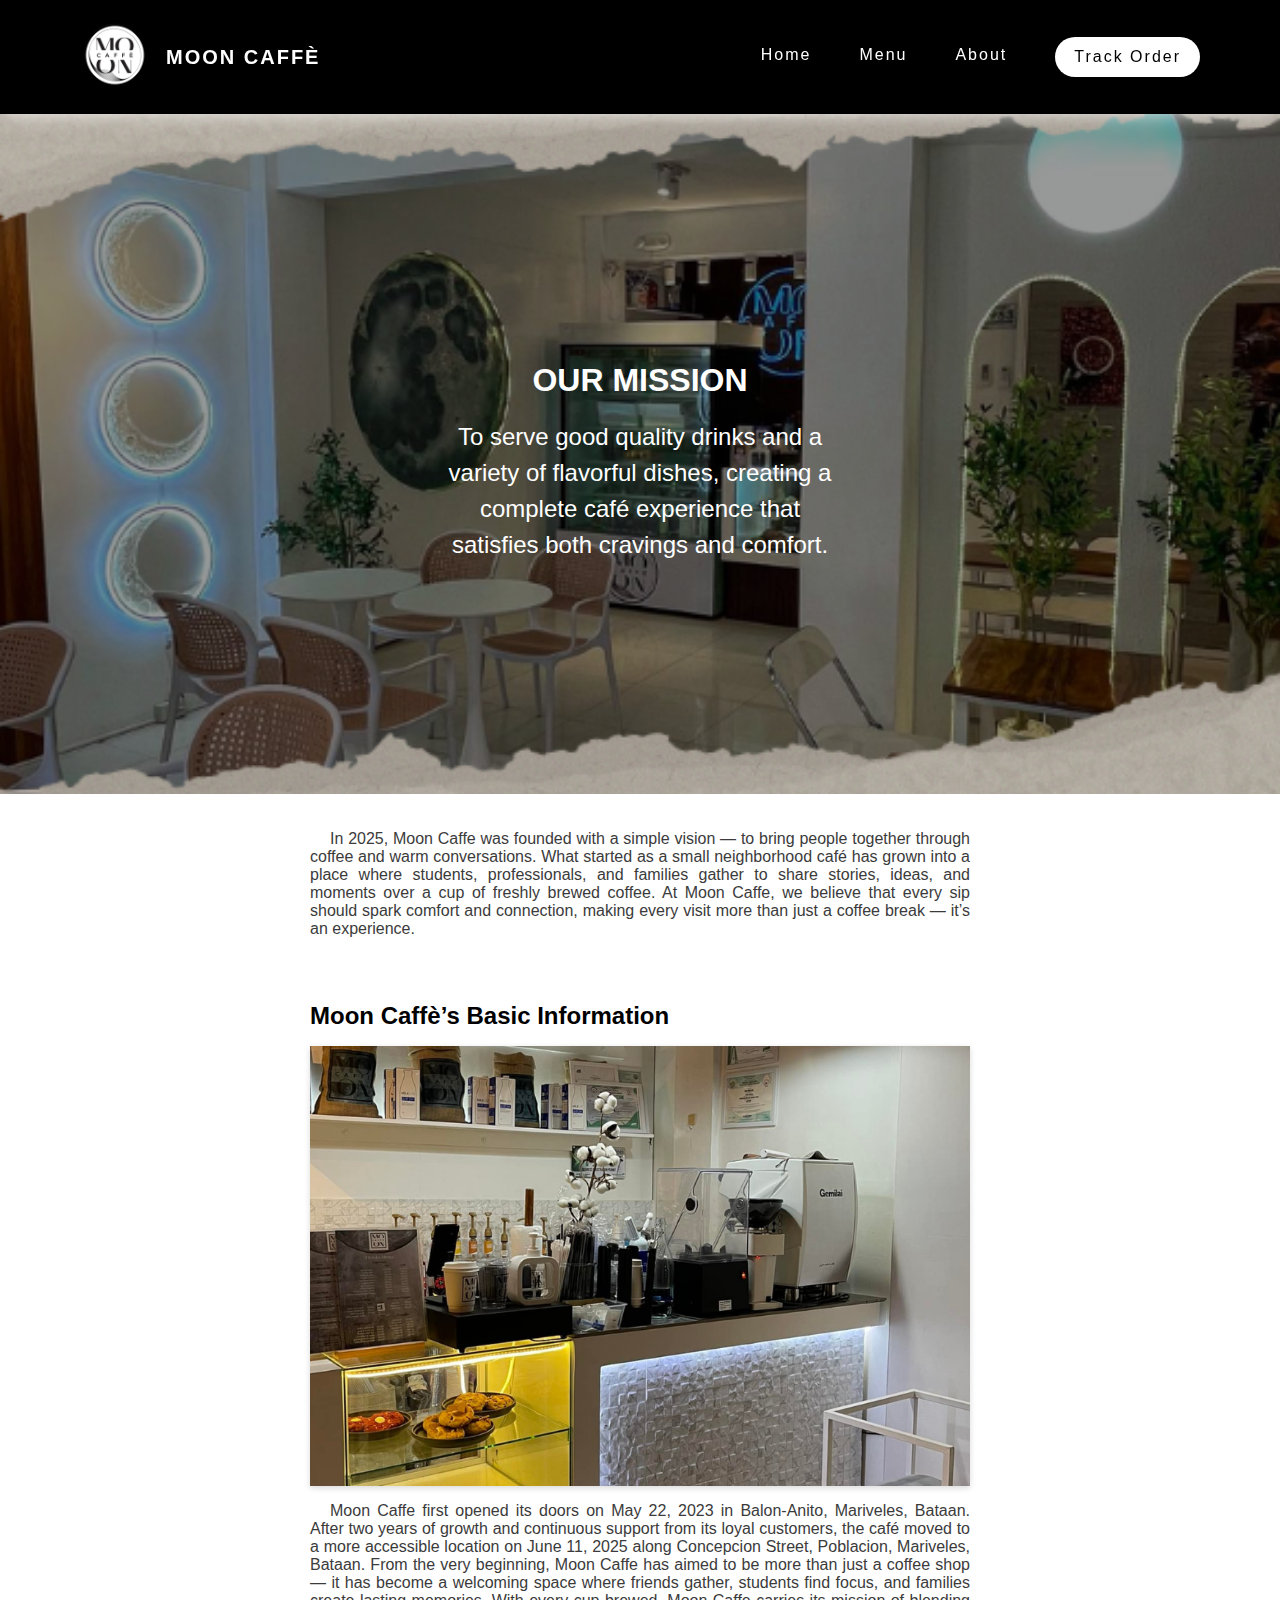
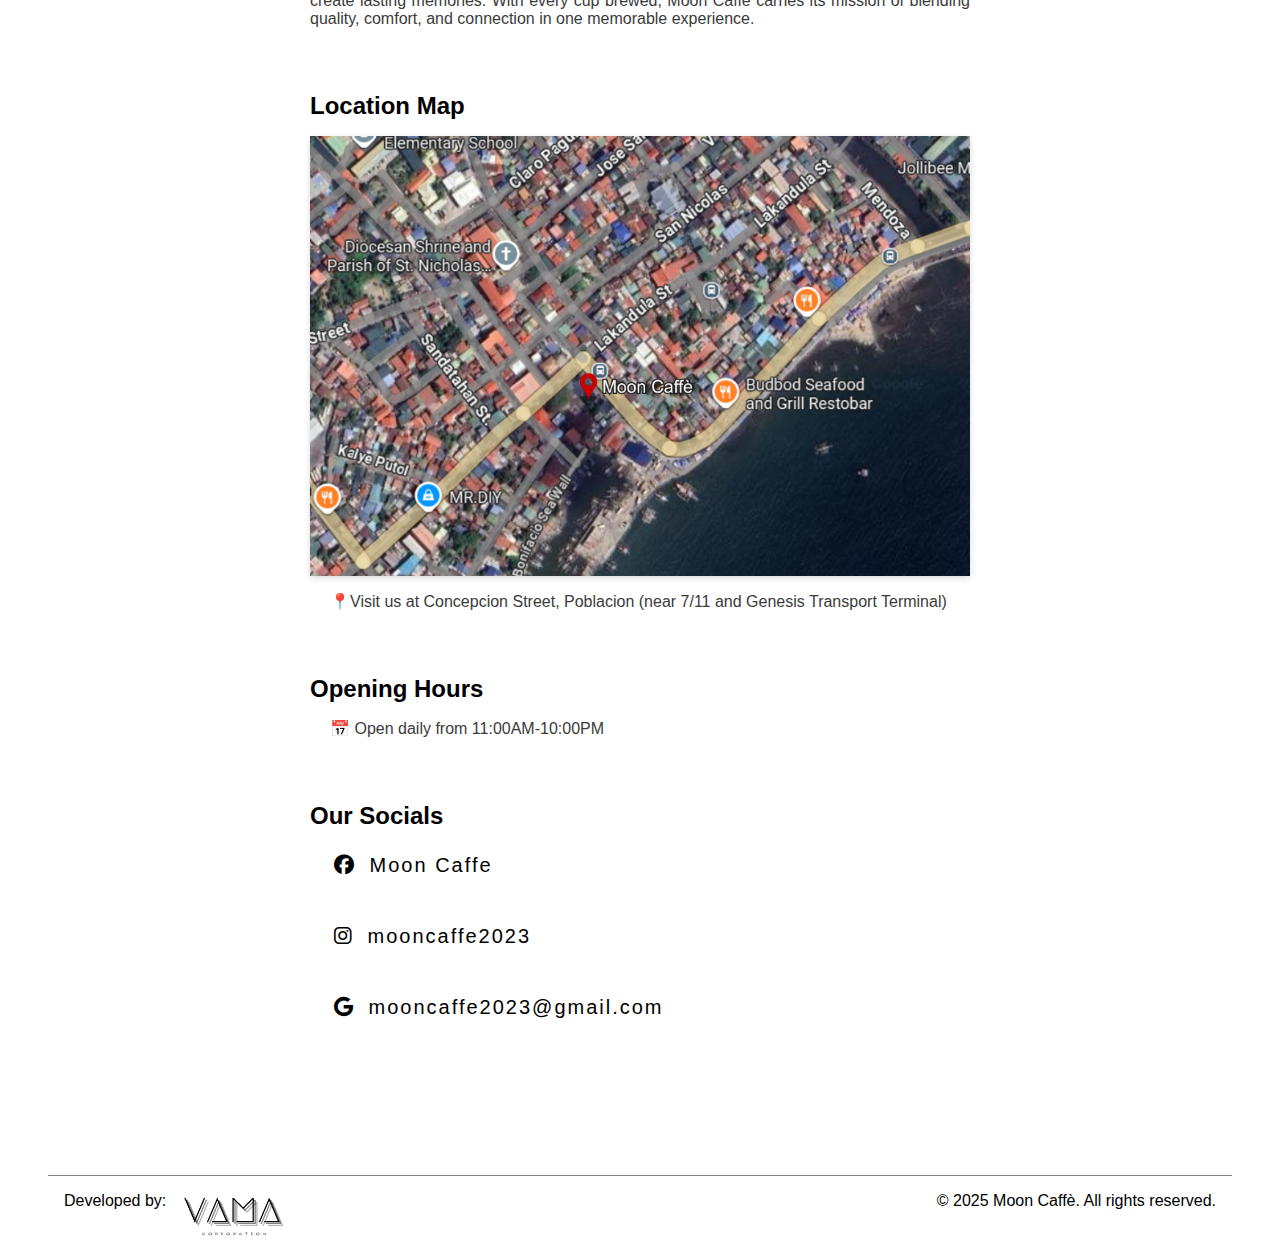
<file: about.html>
<!DOCTYPE html>
<html lang="en">
<head>
    <meta charset="UTF-8">
    <meta name="viewport" content="width=device-width, initial-scale=1.0">
    <link href="global.css" rel="stylesheet">
    <link href="about.css" rel="stylesheet">
    <link rel="icon" type="image/png" href="photo/logo.png">
    <link rel="stylesheet" href="https://cdnjs.cloudflare.com/ajax/libs/font-awesome/6.5.2/css/all.min.css">
    <title>About | Moon Caffè</title>
</head>
<body>
    <nav>
        <div class="left-nav">
            <a href="index.html"><img src="photo/logo.png" width="70"></a>
            <span class="mooncaffe-text">MOON CAFFÈ</span>
        </div>
        <div class="nav-btn">
            <a href="index.html">Home</a>
            <a href="menu.html">Menu</a>
            <a href="about.html" class="active">About</a>
            <a href="track-order.html" class="trackOrder">Track Order</a>
            <a class="menu-icon">
                <svg xmlns="http://www.w3.org/2000/svg" height="24px" viewBox="0 -960 960 960" width="24px" fill="#FFFFFF"><path d="M120-240v-80h720v80H120Zm0-200v-80h720v80H120Zm0-200v-80h720v80H120Z"/></svg>
            </a>
        </div>
    </nav>
    <div class="sidebar">
        <a href="#" class="close-btn">
            <svg xmlns="http://www.w3.org/2000/svg" height="24px" 
                viewBox="0 -960 960 960" width="24px" fill="#FFFFFF">
                <path d="m256-200-56-56 224-224-224-224 56-56 224 224 224-224 56 56-224 224 224 224-56 56-224-224-224 224Z"/>
            </svg>
        </a>
        <a href="index.html">Home</a>
        <a href="menu.html">Menu</a>
        <a href="about.html">About</a>
        <a href="track-order.html" class="trackOrder">Track Order</a>
    </div>

    <div class="firstpic-about">
        <div class="mission">
            <h2>OUR MISSION</h2>
            <p>To serve good quality drinks and a variety of flavorful dishes, creating a complete café experience that satisfies both cravings and comfort.</p>
        </div>
    </div>

    <main>
        <p>In 2025, Moon Caffe was founded with a simple vision — to bring people together through coffee and warm conversations. What started as a small neighborhood café has grown into a place where students, professionals, and families gather to share stories, ideas, and moments over a cup of freshly brewed coffee. At Moon Caffe, we believe that every sip should spark comfort and connection, making every visit more than just a coffee break — it’s an experience.</p>
        <h2>Moon Caffè’s Basic Information</h2>
        <img src="photo/secondpic-about.png">
        <p>Moon Caffe first opened its doors on May 22, 2023 in Balon-Anito, Mariveles, Bataan. After two years of growth and continuous support from its loyal customers, the café moved to a more accessible location on June 11, 2025 along Concepcion Street, Poblacion, Mariveles, Bataan. From the very beginning, Moon Caffe has aimed to be more than just a coffee shop — it has become a welcoming space where friends gather, students find focus, and families create lasting memories. With every cup brewed, Moon Caffe carries its mission of blending quality, comfort, and connection in one memorable experience.</p>
        <h2>Location Map</h2>
        <img src="photo/vicinity-about.png">
        <p>📍Visit us at Concepcion Street, Poblacion (near 7/11 and Genesis Transport Terminal)</p>
        <h2>Opening Hours</h2>
        <p class="left-position">📅 Open daily from 11:00AM-10:00PM</p>
        <h2>Our Socials</h2>
        <div class="socials">
            <a href="https://www.facebook.com/profile.php?id=100091886870899" target="_blank">
                <i class="fa-brands fa-facebook"></i> Moon Caffe
            </a>
            <a href="https://www.instagram.com/mooncaffe2023?fbclid=IwY2xjawM_PKdleHRuA2FlbQIxMABicmlkETFza01yYmFVMDJ2Y2U4R1QwAR5apNThNjXryuO0f9fQv11AvBwcaxwsU2aef5FxoTi_ZsoBfq03b3m5S63pVg_aem_vPKXcHpBuaqpd_xs5TYNfA" target="_blank">
                <i class="fa-brands fa-instagram"></i> mooncaffe2023
            </a>
            <a href="https://gmail.com" target="_blank">
                <i class="fa-brands fa-google"></i> mooncaffe2023@gmail.com
            </a>
        </div>

    </main>

    <footer>
        <div class="vama-corp">
            <p>Developed by:</p>
            <img src="photo/vama.png" height="50">
        </div>
        <p class="copyright">&copy; 2025 Moon Caffè. All rights reserved.</p>
    </footer>

    <script src="global.js"></script>
</body>
</html>
</file>
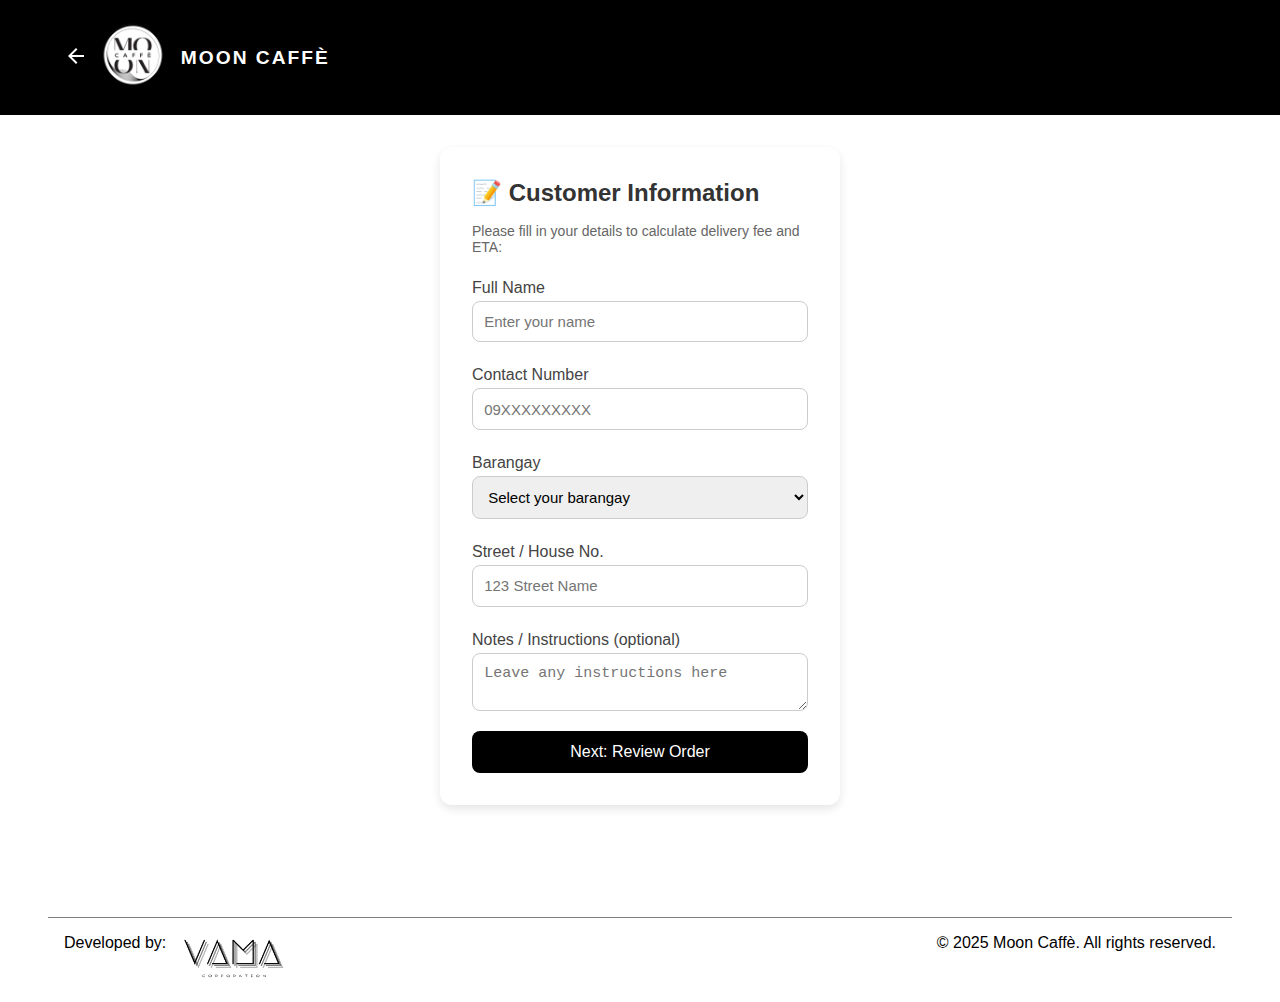
<file: info.html>
<!DOCTYPE html>
<html lang="en">
<head>
    <meta charset="UTF-8">
    <meta name="viewport" content="width=device-width, initial-scale=1.0">
    <link rel="icon" type="image/png" href="photo/logo.png">
    <link rel="stylesheet" href="info.css">
    <title>Customer Info | Moon Caffe</title>
</head>
<body>
    <header>
            <div class="left">
                <a href="order-area.html" class="back">
                    <svg xmlns="http://www.w3.org/2000/svg" height="24px" viewBox="0 -960 960 960" width="24px" fill="#FFFFFF"><path d="m313-440 224 224-57 56-320-320 320-320 57 56-224 224h487v80H313Z"/></svg>
                </a>
                <div class="logo">
                    <a href="#"><img src="photo/logo.png" width="70"></a>
                    <span class="mooncaffe-text">MOON CAFFÈ</span>
                </div>
            </div>
        </header>
        <div id="step1" class="checkout-step">
            <h2>📝 Customer Information</h2>
            <p>Please fill in your details to calculate delivery fee and ETA:</p>

            <form id="customer-info-form">
                <label for="name">Full Name</label>
                <input type="text" id="name" name="name" placeholder="Enter your name" required>

                <label for="contact">Contact Number</label>
                <input type="tel" id="contact" name="contact" placeholder="09XXXXXXXXX" required>

                <label for="barangay">Barangay</label>
                <select id="barangay" name="barangay" required>
                    <option value="" disabled selected>Select your barangay</option>
                    <option value="Balon-Anito">Balon-Anito</option>
                    <option value="Camaya">Camaya</option>
                    <option value="Ipag">Ipag</option>
                    <option value="Maligaya">Maligaya</option>
                    <option value="Malaya">Malaya</option>
                    <option value="Poblacion">Poblacion</option>
                    <option value="San Carlos">San Carlos</option>
                    <option value="San Isidro">San Isidro</option>
                </select>

                <label for="address">Street / House No.</label>
                <input type="text" id="address" name="address" placeholder="123 Street Name" required>

                <label for="notes">Notes / Instructions (optional)</label>
                <textarea id="notes" name="notes" placeholder="Leave any instructions here"></textarea>

                <button type="submit" id="next-btn" class="next-btn">Next: Review Order</button>
            </form>
        </div>

        <footer>
            <div class="vama-corp">
                <p>Developed by:</p>
                <img src="photo/vama.png" height="50">
            </div>
            <p class="copyright">&copy; 2025 Moon Caffè. All rights reserved.</p>
        </footer>

        <script src="info.js"></script>
</body>
</html>
</file>
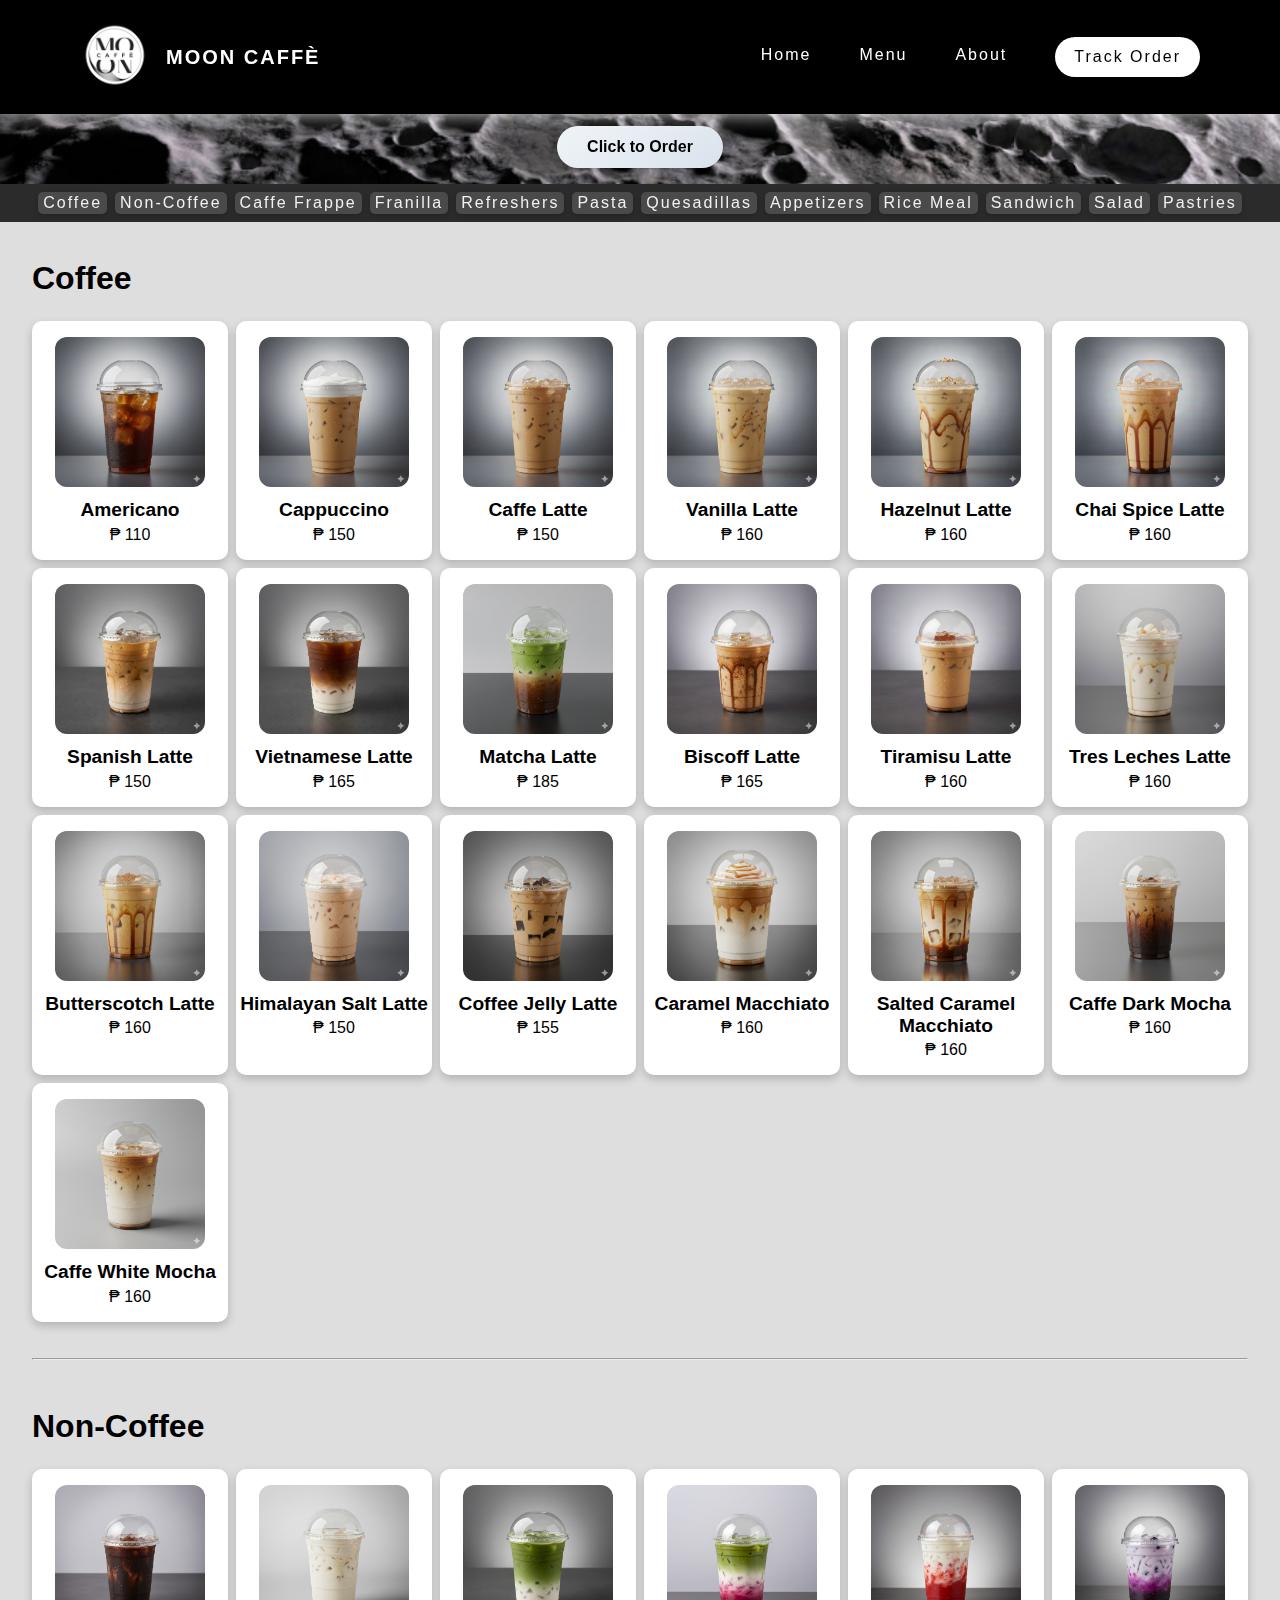
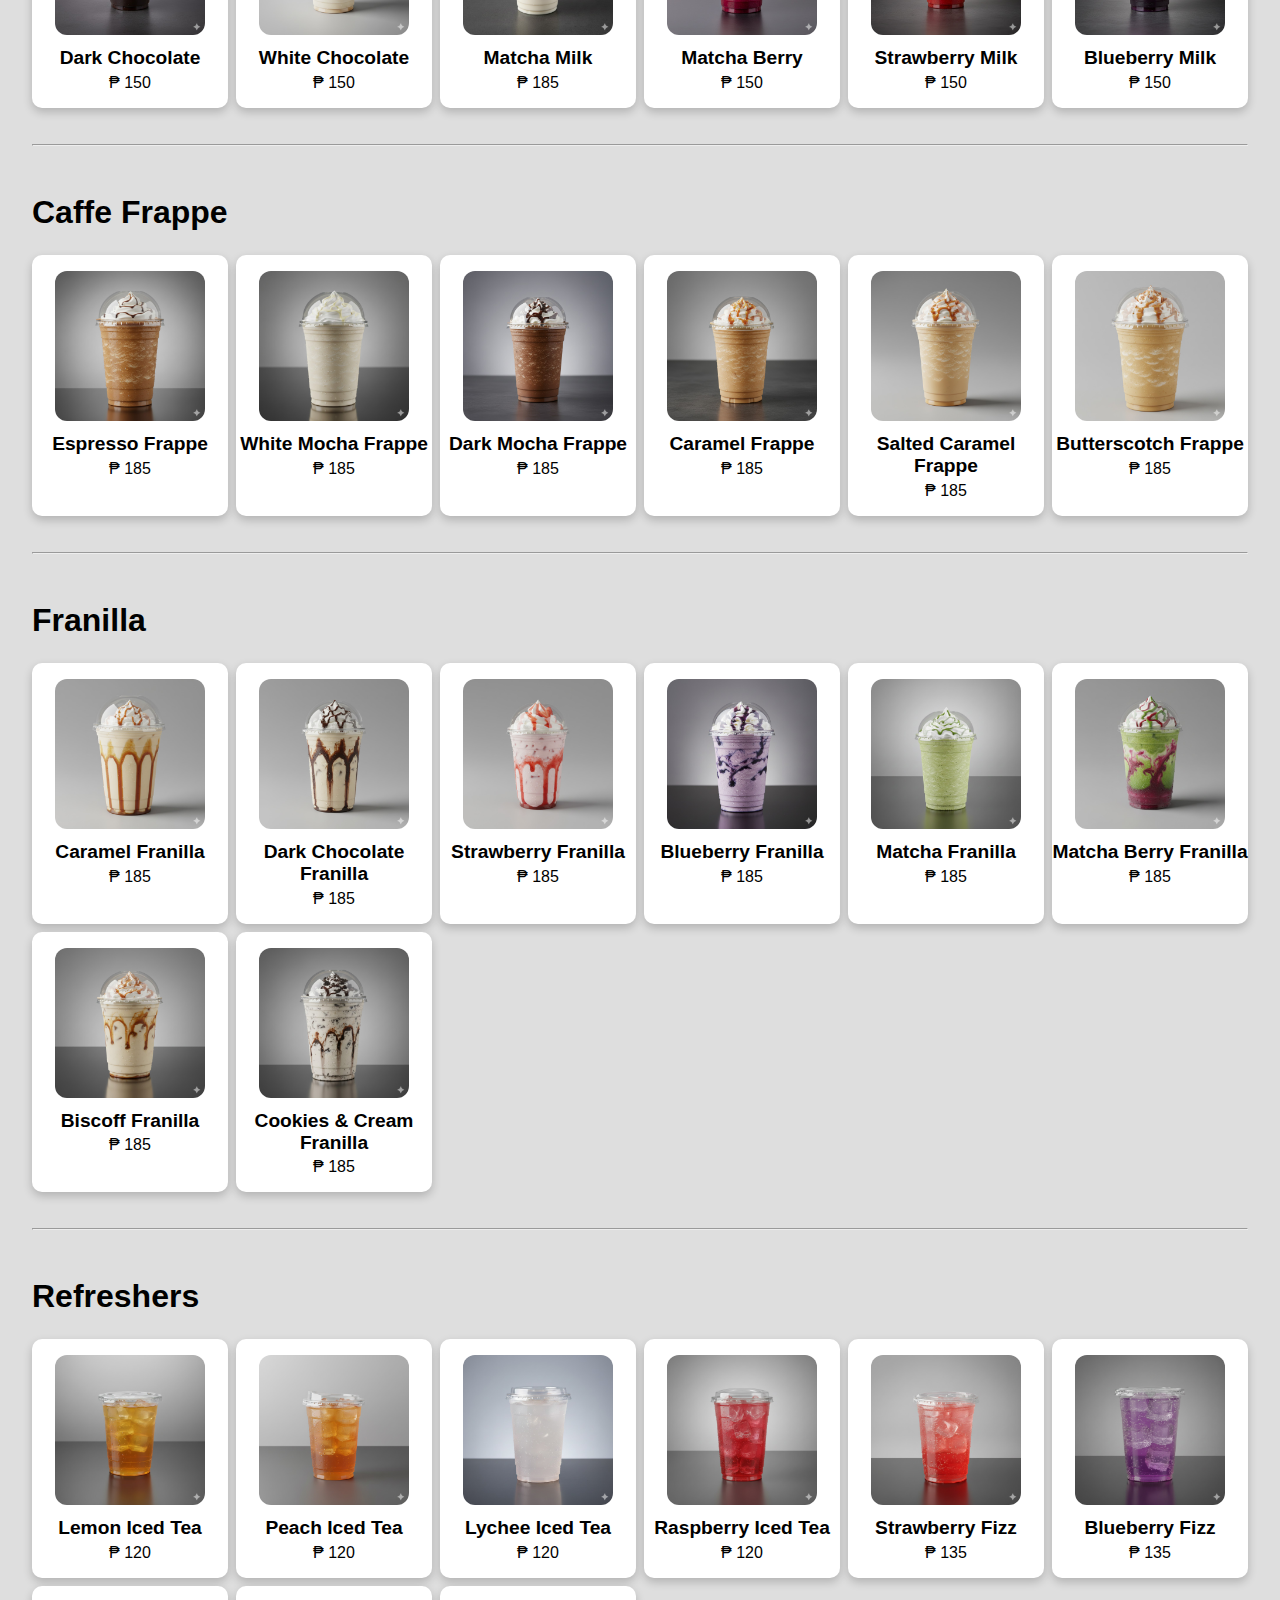
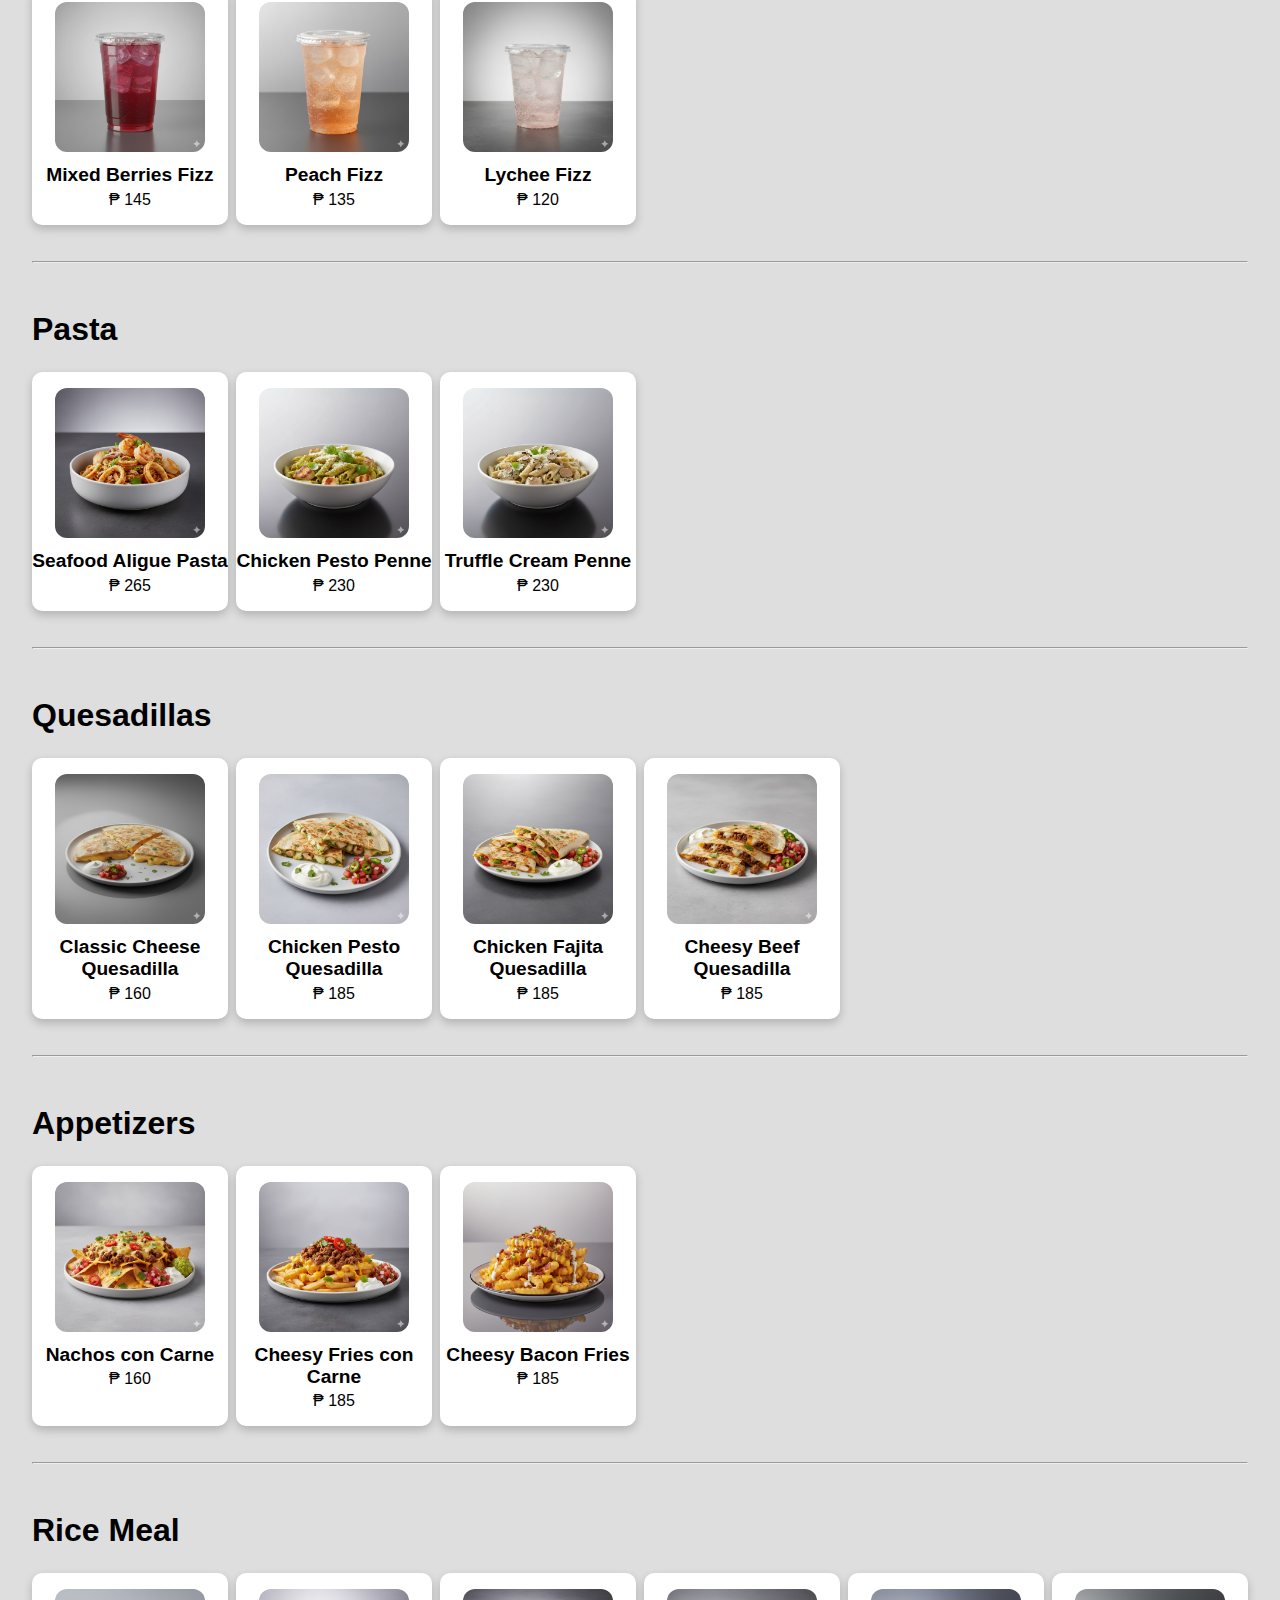
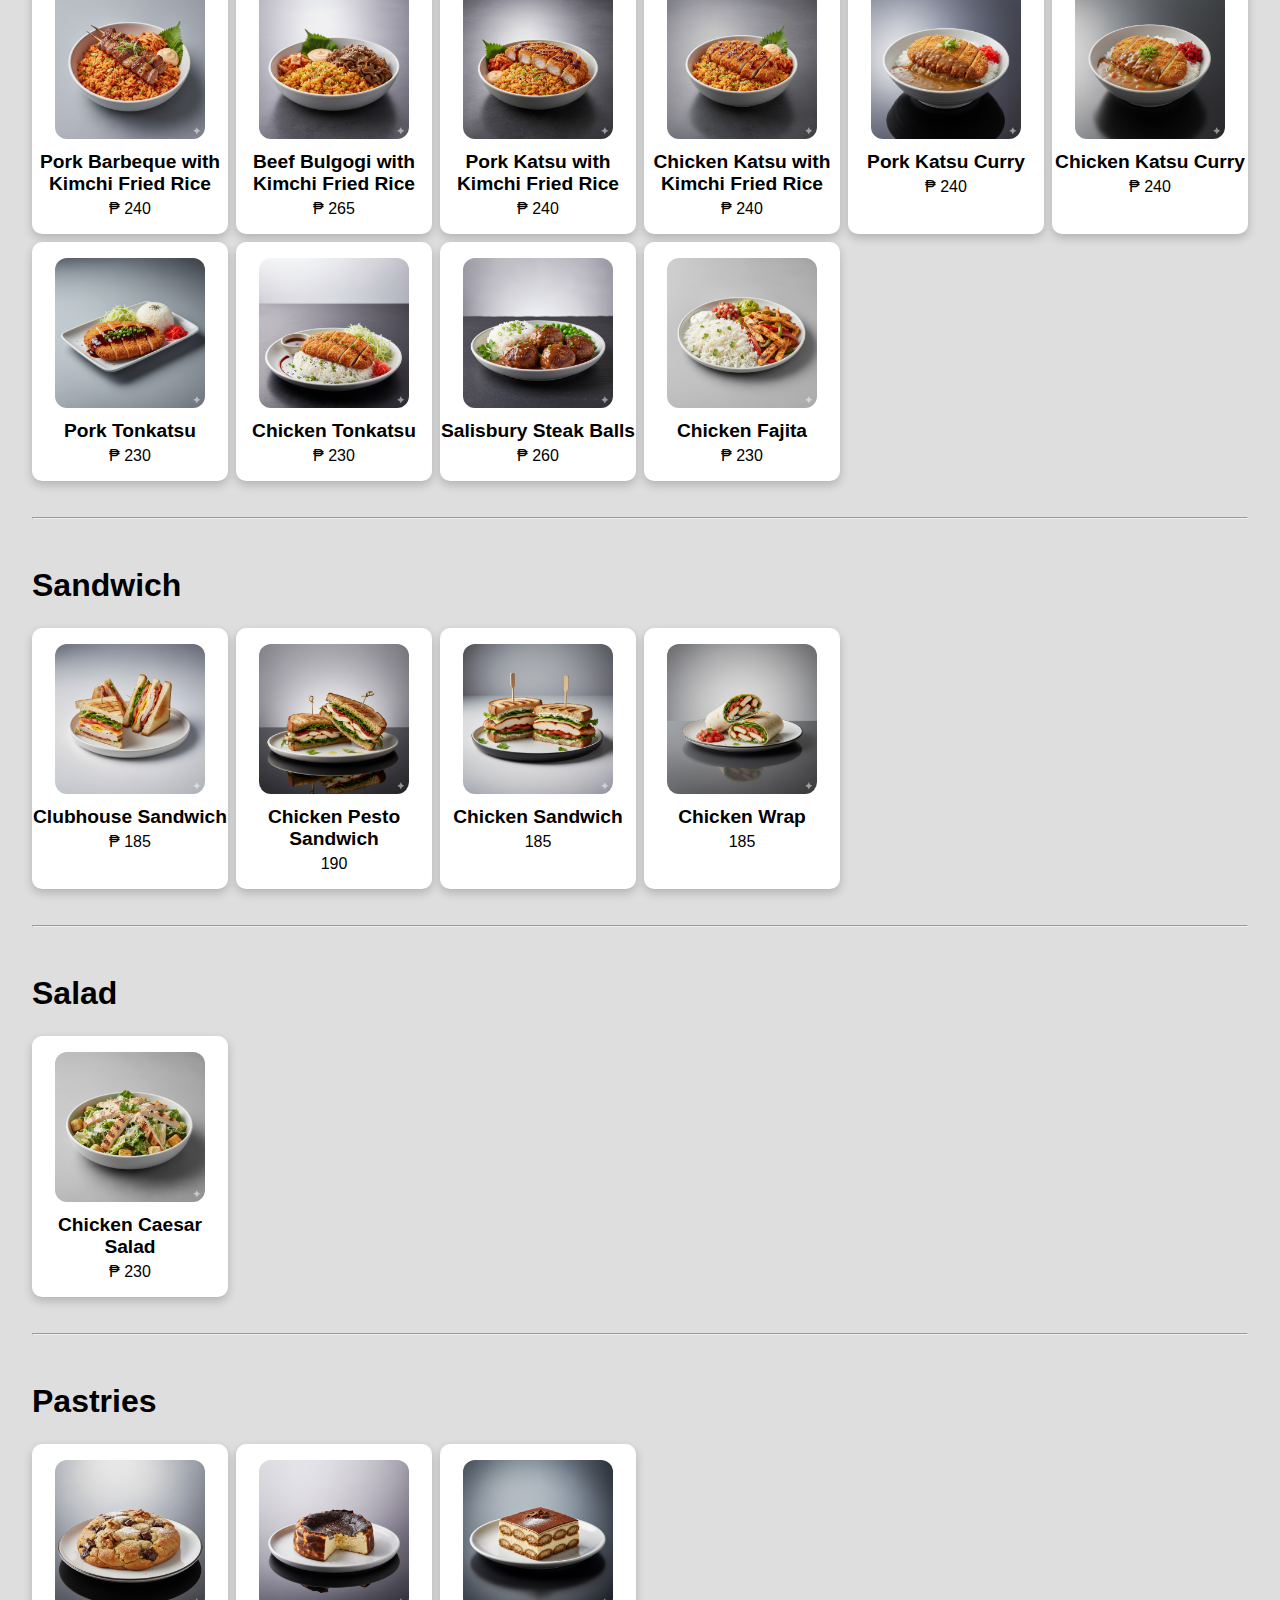
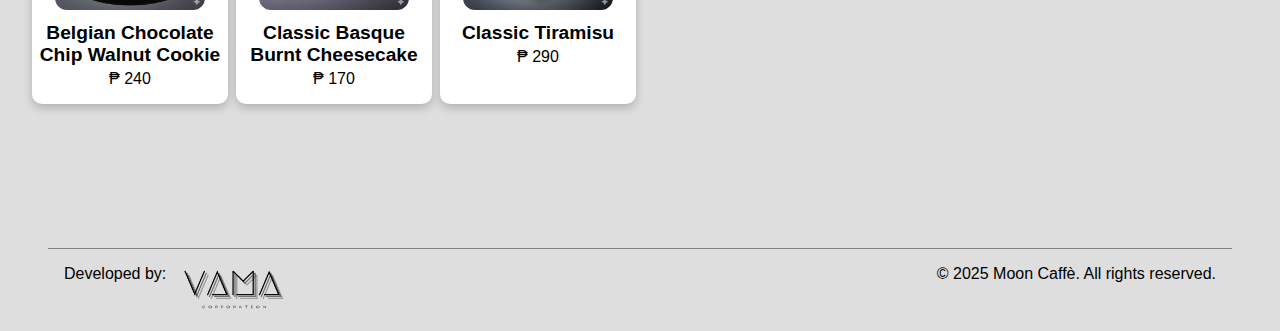
<file: menu.html>
<!DOCTYPE html>
<html lang="en">
<head>
    <meta charset="UTF-8">
    <meta name="viewport" content="width=device-width, initial-scale=1.0">
    <link rel="icon" type="image/png" href="photo/logo.png">
    <link rel="stylesheet" href="global.css">
    <link rel="stylesheet" href="menu.css">
    <title>Menu | Moon Caffe</title>
</head>
<body>
    <nav>
        <div class="left-nav">
            <a href="index.html"><img src="photo/logo.png" width="70"></a>
            <span class="mooncaffe-text">MOON CAFFÈ</span>
        </div>
        <div class="nav-btn">
            <a href="index.html">Home</a>
            <a href="menu.html" class="active">Menu</a>
            <a href="about.html">About</a>
            <a href="track-order.html" class="trackOrder">Track Order</a>
            <a href="#" class="menu-icon">
                <svg xmlns="http://www.w3.org/2000/svg" height="24px" viewBox="0 -960 960 960" width="24px" fill="#FFFFFF"><path d="M120-240v-80h720v80H120Zm0-200v-80h720v80H120Zm0-200v-80h720v80H120Z"/></svg>
            </a>
        </div>
    </nav>
    <div class="undernav">
        <div class="place-order">
            <a href="order-area.html">
                <button id="orderBtn">Click to Order</button>
            </a>
        </div>
        <div class="food-variation">
            <a href="#coffee">Coffee</a>
            <a href="#non-coffee">Non-Coffee</a>
            <a href="#caffe-frappe">Caffe Frappe</a>
            <a href="#franilla">Franilla</a>
            <a href="#refreshers">Refreshers</a>
            <a href="#pasta">Pasta</a>
            <a href="#quesadillas">Quesadillas</a>
            <a href="#appetizers">Appetizers</a>
            <a href="#rice-meal">Rice Meal</a>
            <a href="#sandwich">Sandwich</a>
            <a href="#salad">Salad</a>
            <a href="#pastries">Pastries</a>
        </div>
    </div>
    <div class="menu-container">
        <div id="coffee" class="product-section">
            <h3>Coffee</h3>
            <div class="product-grid">
                <div class="product-card">
                    <img src="menu/Americano.jpg">
                    <h4 class="product-name">Americano</h4>
                    <p class="price">₱ 110</p>
                </div>
                <div class="product-card">
                    <img src="menu/Cappuccino.jpg">
                    <h4 class="product-name">Cappuccino</h4>
                    <p class="price">₱ 150</p>
                </div>
                <div class="product-card">
                    <img src="menu/Caffe Latte.jpg">
                    <h4 class="product-name">Caffe Latte</h4>
                    <p class="price">₱ 150</p>
                </div>
                <div class="product-card">
                    <img src="menu/Vanilla Latte.jpg">
                    <h4 class="product-name">Vanilla Latte</h4>
                    <p class="price">₱ 160</p>
                </div>
                <div class="product-card">
                    <img src="menu/Hazelnut Latte.jpg">
                    <h4 class="product-name">Hazelnut Latte</h4>
                    <p class="price">₱ 160</p>
                </div>
                <div class="product-card">
                    <img src="menu/Chai Spice Latte.jpg">
                    <h4 class="product-name">Chai Spice Latte</h4>
                    <p class="price">₱ 160</p>
                </div>
                <div class="product-card">
                    <img src="menu/Spanish Latte.jpg">
                    <h4 class="product-name">Spanish Latte</h4>
                    <p class="price">₱ 150</p>
                </div>
                <div class="product-card">
                    <img src="menu/Vietnamese Latte.jpg">
                    <h4 class="product-name">Vietnamese Latte</h4>
                    <p class="price">₱ 165</p>
                </div>
                <div class="product-card">
                    <img src="menu/Matcha Latte.jpg">
                    <h4 class="product-name">Matcha Latte</h4>
                    <p class="price">₱ 185</p>
                </div>
                <div class="product-card">
                    <img src="menu/Biscoff Latte.jpg">
                    <h4 class="product-name">Biscoff Latte</h4>
                    <p class="price">₱ 165</p>
                </div>
                <div class="product-card">
                    <img src="menu/Tiramisu Latte.jpg">
                    <h4 class="product-name">Tiramisu Latte</h4>
                    <p class="price">₱ 160</p>
                </div>
                <div class="product-card">
                    <img src="menu/Tres Leches Latte.jpg">
                    <h4 class="product-name">Tres Leches Latte</h4>
                    <p class="price">₱ 160</p>
                </div>
                <div class="product-card">
                    <img src="menu/Butterscotch Latte.jpg">
                    <h4 class="product-name">Butterscotch Latte</h4>
                    <p class="price">₱ 160</p>
                </div>
                <div class="product-card">
                    <img src="menu/Himalayan Salt Latte.jpg">
                    <h4 class="product-name">Himalayan Salt Latte</h4>
                    <p class="price">₱ 150</p>
                </div>
                <div class="product-card">
                    <img src="menu/Coffee Jelly Latte.jpg">
                    <h4 class="product-name">Coffee Jelly Latte</h4>
                    <p class="price">₱ 155</p>
                </div>
                <div class="product-card">
                    <img src="menu/Caramel Macchiato.jpg">
                    <h4 class="product-name">Caramel Macchiato</h4>
                    <p class="price">₱ 160</p>
                </div>
                <div class="product-card">
                    <img src="menu/Salted Caramel Macchiato.jpg">
                    <h4 class="product-name">Salted Caramel Macchiato</h4>
                    <p class="price">₱ 160</p>
                </div>
                <div class="product-card">
                    <img src="menu/Caffe Dark Mocha.jpg">
                    <h4 class="product-name">Caffe Dark Mocha</h4>
                    <p class="price">₱ 160</p>
                </div>
                <div class="product-card">
                    <img src="menu/Caffe White Mocha.jpg">
                    <h4 class="product-name">Caffe White Mocha</h4>
                    <p class="price">₱ 160</p>
                </div>
            </div>
        </div>
        <br><br><hr>
        <div id="non-coffee" class="product-section">
            <h3>Non-Coffee</h3>
            <div class="product-grid">
                <div class="product-card">
                    <img src="menu/Dark Chocolate.jpg">
                    <h4 class="product-name">Dark Chocolate</h4>
                    <p class="price">₱ 150</p>
                </div>
                <div class="product-card">
                    <img src="menu/White Chocolate.jpg">
                    <h4 class="product-name">White Chocolate</h4>
                    <p class="price">₱ 150</p>
                </div>
                <div class="product-card">
                    <img src="menu/Matcha Milk.jpg">
                    <h4 class="product-name">Matcha Milk</h4>
                    <p class="price">₱ 185</p>
                </div>
                <div class="product-card">
                    <img src="menu/Matcha Berry.jpg">
                    <h4 class="product-name">Matcha Berry</h4>
                    <p class="price">₱ 150</p>
                </div>
                <div class="product-card">
                    <img src="menu/Strawberry Milk.jpg">
                    <h4 class="product-name">Strawberry Milk</h4>
                    <p class="price">₱ 150</p>
                </div>
                <div class="product-card">
                    <img src="menu/Blueberry Milk.jpg">
                    <h4 class="product-name">Blueberry Milk</h4>
                    <p class="price">₱ 150</p>
                </div>
            </div>
        </div>
        <br><br><hr>
        <div id="caffe-frappe" class="product-section">
            <h3>Caffe Frappe</h3>
            <div class="product-grid">
                <div class="product-card">
                    <img src="menu/Espresso Frappe.jpg">
                    <h4 class="product-name">Espresso Frappe</h4>
                    <p class="price">₱ 185</p>
                </div>
                <div class="product-card">
                    <img src="menu/White Mocha Frappe.jpg">
                    <h4 class="product-name">White Mocha Frappe</h4>
                    <p class="price">₱ 185</p>
                </div>
                <div class="product-card">
                    <img src="menu/Dark Mocha Frappe.jpg">
                    <h4 class="product-name">Dark Mocha Frappe</h4>
                    <p class="price">₱ 185</p>
                </div>
                <div class="product-card">
                    <img src="menu/Caramel Frappe.jpg">
                    <h4 class="product-name">Caramel Frappe</h4>
                    <p class="price">₱ 185</p>
                </div>
                <div class="product-card">
                    <img src="menu/Salted Caramel Frappe.jpg">
                    <h4 class="product-name">Salted Caramel Frappe</h4>
                    <p class="price">₱ 185</p>
                </div>
                <div class="product-card">
                    <img src="menu/Butterscotch Frappe.jpg">
                    <h4 class="product-name">Butterscotch Frappe</h4>
                    <p class="price">₱ 185</p>
                </div>
            </div>
        </div>
        <br><br><hr>
        <div id="franilla" class="product-section">
            <h3>Franilla</h3>
            <div class="product-grid">
                <div class="product-card">
                    <img src="menu/Caramel Franilla.jpg">
                    <h4 class="product-name">Caramel Franilla</h4>
                    <p class="price">₱ 185</p>
                </div>
                <div class="product-card">
                    <img src="menu/Dark Chocolate Franilla.jpg">
                    <h4 class="product-name">Dark Chocolate Franilla</h4>
                    <p class="price">₱ 185</p>
                </div>
                <div class="product-card">
                    <img src="menu/Strawberry Franilla.jpg">
                    <h4 class="product-name">Strawberry Franilla</h4>
                    <p class="price">₱ 185</p>
                </div>
                <div class="product-card">
                    <img src="menu/Blueberry Franilla.jpg">
                    <h4 class="product-name">Blueberry Franilla</h4>
                    <p class="price">₱ 185</p>
                </div>
                <div class="product-card">
                    <img src="menu/Matcha Franilla.jpg">
                    <h4 class="product-name">Matcha Franilla</h4>
                    <p class="price">₱ 185</p>
                </div>
                <div class="product-card">
                    <img src="menu/Matcha Berry Franilla.jpg">
                    <h4 class="product-name">Matcha Berry Franilla</h4>
                    <p class="price">₱ 185</p>
                </div>
                <div class="product-card">
                    <img src="menu/Biscoff Franilla.jpg">
                    <h4 class="product-name">Biscoff Franilla</h4>
                    <p class="price">₱ 185</p>
                </div>
                <div class="product-card">
                    <img src="menu/Cookies & Cream Franilla.jpg">
                    <h4 class="product-name">Cookies & Cream Franilla</h4>
                    <p class="price">₱ 185</p>
                </div>
            </div>
        </div>
        <br><br><hr>
        <div id="refreshers" class="product-section">
            <h3>Refreshers</h3>
            <div class="product-grid">
                <div class="product-card">
                    <img src="menu/Lemon Iced Tea.jpg">
                    <h4 class="product-name">Lemon Iced Tea</h4>
                    <p class="price">₱ 120</p>
                </div>
                <div class="product-card">
                    <img src="menu/Peach Iced Tea.jpg">
                    <h4 class="product-name">Peach Iced Tea</h4>
                    <p class="price">₱ 120</p>
                </div>
                <div class="product-card">
                    <img src="menu/Lychee Iced Tea.jpg">
                    <h4 class="product-name">Lychee Iced Tea</h4>
                    <p class="price">₱ 120</p>
                </div>
                <div class="product-card">
                    <img src="menu/Raspberry Iced Tea.jpg">
                    <h4 class="product-name">Raspberry Iced Tea</h4>
                    <p class="price">₱ 120</p>
                </div>
                <div class="product-card">
                    <img src="menu/Strawberry Fizz.jpg">
                    <h4 class="product-name">Strawberry Fizz</h4>
                    <p class="price">₱ 135</p>
                </div>
                <div class="product-card">
                    <img src="menu/Blueberry Fizz.jpg">
                    <h4 class="product-name">Blueberry Fizz</h4>
                    <p class="price">₱ 135</p>
                </div>
                <div class="product-card">
                    <img src="menu/Mixed Berries Fizz.jpg">
                    <h4 class="product-name">Mixed Berries Fizz</h4>
                    <p class="price">₱ 145</p>
                </div>
                <div class="product-card">
                    <img src="menu/Peach Fizz.jpg">
                    <h4 class="product-name">Peach Fizz</h4>
                    <p class="price">₱ 135</p>
                </div>
                <div class="product-card">
                    <img src="menu/Lychee Fizz.jpg">
                    <h4 class="product-name">Lychee Fizz</h4>
                    <p class="price">₱ 120</p>
                </div>
            </div>
        </div>
        <br><br><hr>
        <div id="pasta" class="product-section">
            <h3>Pasta</h3>
            <div class="product-grid">
                <div class="product-card">
                    <img src="menu/Seafood Aligue Pasta.jpg">
                    <h4 class="product-name">Seafood Aligue Pasta</h4>
                    <p class="price">₱ 265</p>
                </div>
                <div class="product-card">
                    <img src="menu/Chicken Pesto Penne.jpg">
                    <h4 class="product-name">Chicken Pesto Penne</h4>
                    <p class="price">₱ 230</p>
                </div>
                <div class="product-card">
                    <img src="menu/Truffle Cream Penne.jpg">
                    <h4 class="product-name">Truffle Cream Penne</h4>
                    <p class="price">₱ 230</p>
                </div>
            </div>
        </div>
        <br><br><hr>
        <div id="quesadillas" class="product-section">
            <h3>Quesadillas</h3>
            <div class="product-grid">
                <div class="product-card">
                    <img src="menu/Classic Cheese Quesadilla.jpg">
                    <h4 class="product-name">Classic Cheese Quesadilla</h4>
                    <p class="price">₱ 160</p>
                </div>
                <div class="product-card">
                    <img src="menu/Chicken Pesto Quesadilla.jpg">
                    <h4 class="product-name">Chicken Pesto Quesadilla</h4>
                    <p class="price">₱ 185</p>
                </div>
                <div class="product-card">
                    <img src="menu/Chicken Fajita Quesadilla.jpg">
                    <h4 class="product-name">Chicken Fajita Quesadilla</h4>
                    <p class="price">₱ 185</p>
                </div>
                <div class="product-card">
                    <img src="menu/Cheesy Beef Quesadilla.jpg">
                    <h4 class="product-name">Cheesy Beef Quesadilla</h4>
                    <p class="price">₱ 185</p>
                </div>
            </div>
        </div>
        <br><br><hr>
        <div id="appetizers" class="product-section">
            <h3>Appetizers</h3>
            <div class="product-grid">
                <div class="product-card">
                    <img src="menu/Nachos con Carne.jpg">
                    <h4 class="product-name">Nachos con Carne</h4>
                    <p class="price">₱ 160</p>
                </div>
                <div class="product-card">
                    <img src="menu/Cheesy Fries con Carne.jpg">
                    <h4 class="product-name">Cheesy Fries con Carne</h4>
                    <p class="price">₱ 185</p>
                </div>
                <div class="product-card">
                    <img src="menu/Cheesy Bacon Fries.jpg">
                    <h4 class="product-name">Cheesy Bacon Fries</h4>
                    <p class="price">₱ 185</p>
                </div>
            </div>
        </div>
        <br><br><hr>
        <div id="rice-meal" class="product-section">
            <h3>Rice Meal</h3>
            <div class="product-grid">
                <div class="product-card">
                    <img src="menu/Pork Barbeque with Kimchi Fried Rice.jpg">
                    <h4 class="product-name">Pork Barbeque with Kimchi Fried Rice</h4>
                    <p class="price">₱ 240</p>
                </div>
                <div class="product-card">
                    <img src="menu/Beef Bulgogi with Kimchi Fried Rice.jpg">
                    <h4 class="product-name">Beef Bulgogi with Kimchi Fried Rice</h4>
                    <p class="price">₱ 265</p>
                </div>
                <div class="product-card">
                    <img src="menu/Pork Katsu with Kimchi Fried Rice.jpg">
                    <h4 class="product-name">Pork Katsu with Kimchi Fried Rice</h4>
                    <p class="price">₱ 240</p>
                </div>
                <div class="product-card">
                    <img src="menu/Chicken Katsu with Kimchi Fried Rice.jpg">
                    <h4 class="product-name">Chicken Katsu with Kimchi Fried Rice</h4>
                    <p class="price">₱ 240</p>
                </div>
                <div class="product-card">
                    <img src="menu/Pork Katsu Curry.jpg">
                    <h4 class="product-name">Pork Katsu Curry</h4>
                    <p class="price">₱ 240</p>
                </div>
                <div class="product-card">
                    <img src="menu/Chicken Katsu Curry.jpg">
                    <h4 class="product-name">Chicken Katsu Curry</h4>
                    <p class="price">₱ 240</p>
                </div>
                <div class="product-card">
                    <img src="menu/Pork Tonkatsu.jpg">
                    <h4 class="product-name">Pork Tonkatsu</h4>
                    <p class="price">₱ 230</p>
                </div>
                <div class="product-card">
                    <img src="menu/Chicken Tonkatsu.jpg">
                    <h4 class="product-name">Chicken Tonkatsu</h4>
                    <p class="price">₱ 230</p>
                </div>
                <div class="product-card">
                    <img src="menu/Salisbury Steak Balls.jpg">
                    <h4 class="product-name">Salisbury Steak Balls</h4>
                    <p class="price">₱ 260</p>
                </div>
                <div class="product-card">
                    <img src="menu/Chicken Fajita.jpg">
                    <h4 class="product-name">Chicken Fajita</h4>
                    <p class="price">₱ 230</p>
                </div>
            </div>
        </div>
        <br><br><hr>
        <div id="sandwich" class="product-section">
            <h3>Sandwich</h3>
            <div class="product-grid">
                <div class="product-card">
                    <img src="menu/Clubhouse Sandwich.jpg">
                    <h4 class="product-name">Clubhouse Sandwich</h4>
                    <p class="price">₱ 185</p>
                </div>
                <div class="product-card">
                    <img src="menu/Chicken Pesto Sandwich.jpg">
                    <h4 class="product-name">Chicken Pesto Sandwich</h4>
                    <p class="price">190</p>
                </div>
                <div class="product-card">
                    <img src="menu/Chicken Sandwich.jpg">
                    <h4 class="product-name">Chicken Sandwich</h4>
                    <p class="price">185</p>
                </div>
                <div class="product-card">
                    <img src="menu/Chicken Wrap.jpg">
                    <h4 class="product-name">Chicken Wrap</h4>
                    <p class="price">185</p>
                </div>
            </div>
        </div>
        <br><br><hr>
        <div id="salad" class="product-section">
            <h3>Salad</h3>
            <div class="product-grid">
                <div class="product-card">
                    <img src="menu/Chicken Caesar Salad.jpg">
                    <h4 class="product-name">Chicken Caesar Salad</h4>
                    <p class="price">₱ 230</p>
                </div>
            </div>
        </div>
        <br><br><hr>
        <div id="pastries" class="product-section">
            <h3>Pastries</h3>
            <div class="product-grid">
                <div class="product-card">
                    <img src="menu/Belgian Chocolate Chip Walnut Cookie.jpg">
                    <h4 class="product-name">Belgian Chocolate Chip Walnut Cookie</h4>
                    <p class="price">₱ 240</p>
                </div>
                <div class="product-card">
                    <img src="menu/Classic Basque Burnt Cheesecake.jpg">
                    <h4 class="product-name">Classic Basque Burnt Cheesecake</h4>
                    <p class="price">₱ 170</p>
                </div>
                <div class="product-card">
                    <img src="menu/Classic Tiramisu.jpg">
                    <h4 class="product-name">Classic Tiramisu</h4>
                    <p class="price">₱ 290</p>
                </div>
            </div>
        </div>

    </div>
    <div class="sidebar">
        <a href="#" class="close-btn">
            <svg xmlns="http://www.w3.org/2000/svg" height="24px" 
                viewBox="0 -960 960 960" width="24px" fill="#FFFFFF">
                <path d="m256-200-56-56 224-224-224-224 56-56 224 224 224-224 56 56-224 224 224 224-56 56-224-224-224 224Z"/>
            </svg>
        </a>
        <a href="index.html">Home</a>
        <a href="menu.html">Menu</a>
        <a href="about.html">About</a>
        <a href="track-order.html" class="trackOrder">Track Order</a>
    </div>

    <footer>
        <div class="vama-corp">
            <p>Developed by:</p>
            <img src="photo/vama.png" height="50">
        </div>
        <p class="copyright">&copy; 2025 Moon Caffè. All rights reserved.</p>
    </footer>

    <script src="global.js"></script>
    <script>
        document.addEventListener("DOMContentLoaded", function () {
            fetch("admin/get-store-status.php")
                .then(response => response.json())
                .then(data => {
                    const orderBtn = document.getElementById("orderBtn");
                    const orderLink = orderBtn.parentElement;  // <a href="order-area.html">

                    console.log("Store status:", data.status); // DEBUG

                    if (data.status === "closed") {
                        orderBtn.disabled = true;
                        orderBtn.style.opacity = "0.5";
                        orderBtn.textContent = "Store Closed";
                        orderLink.style.pointerEvents = "none";  // BLOCK THE <a> TAG
                    } else {
                        orderBtn.disabled = false;
                        orderBtn.style.opacity = "1";
                        orderBtn.textContent = "Click to Order";
                        orderLink.style.pointerEvents = "auto";
                    }
                })
                .catch(err => console.error("Status fetch error:", err));
        });
    </script>
</body>
</html>
</file>
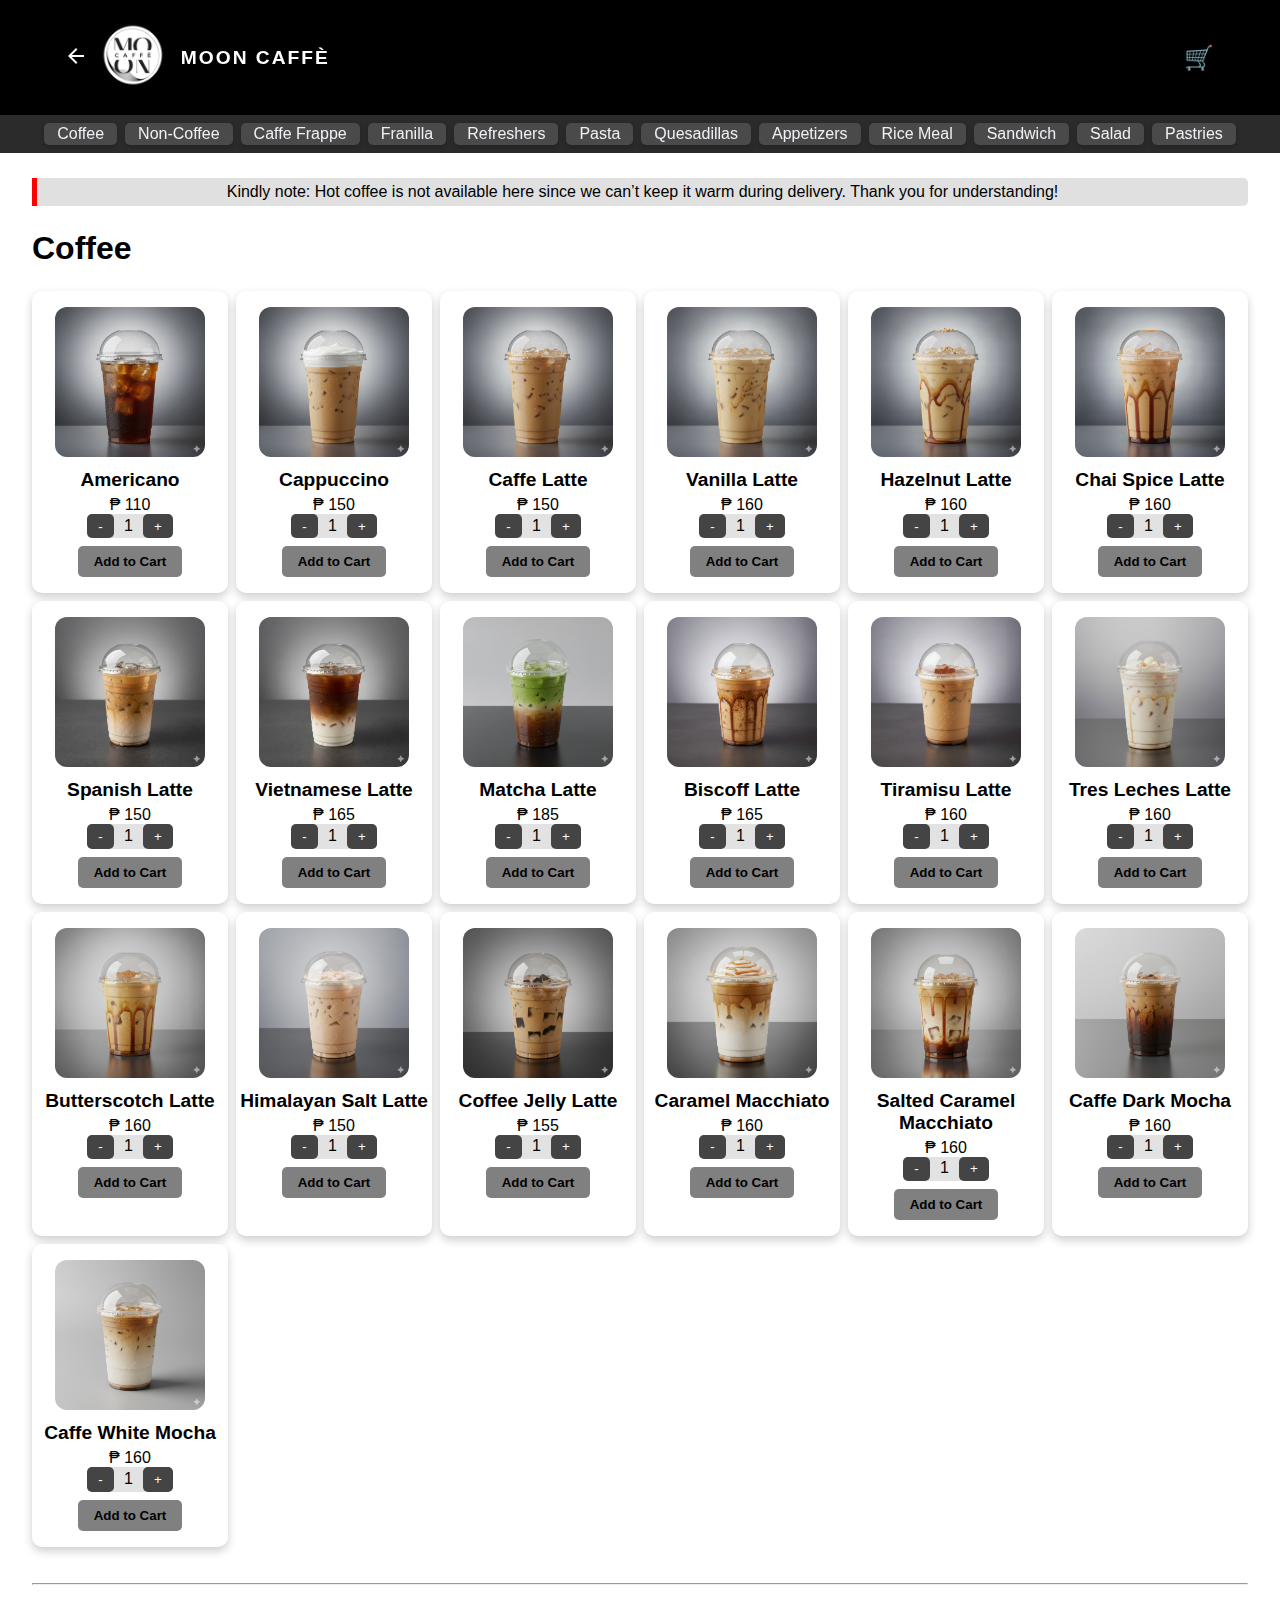
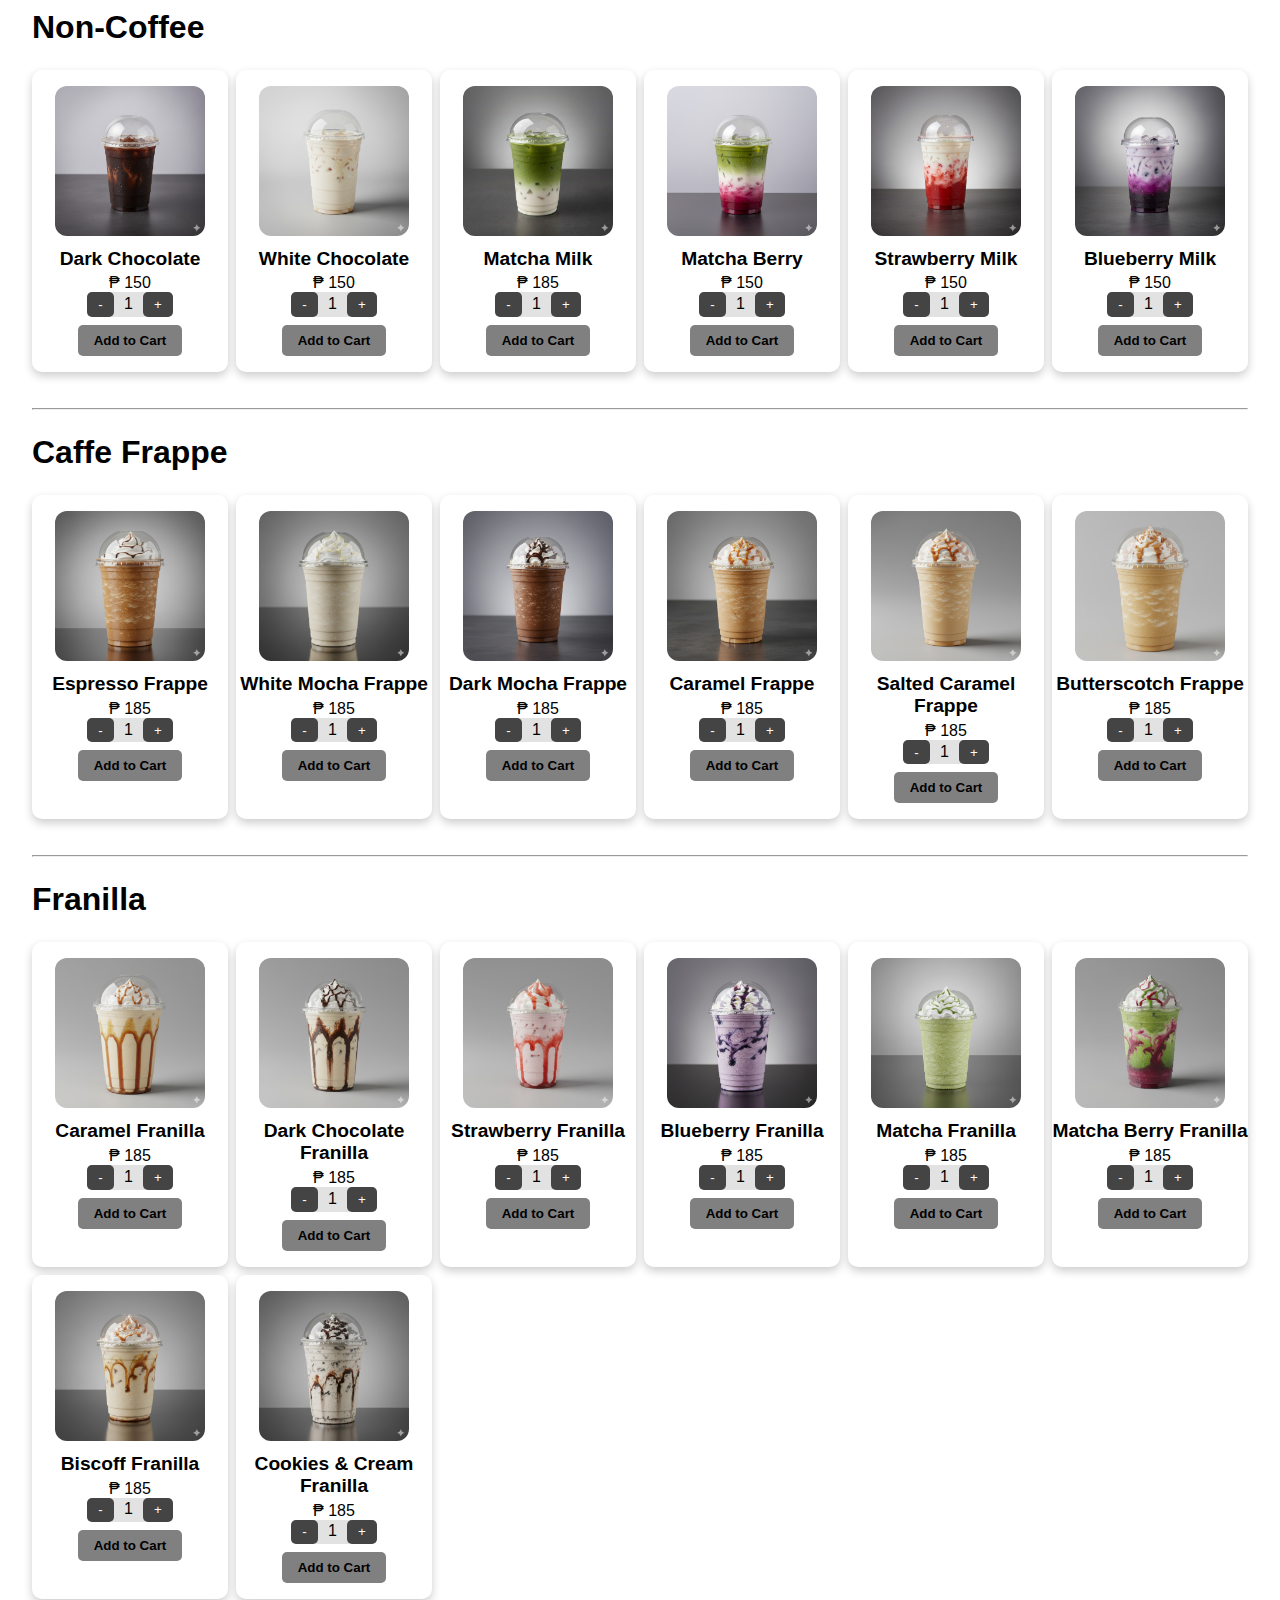
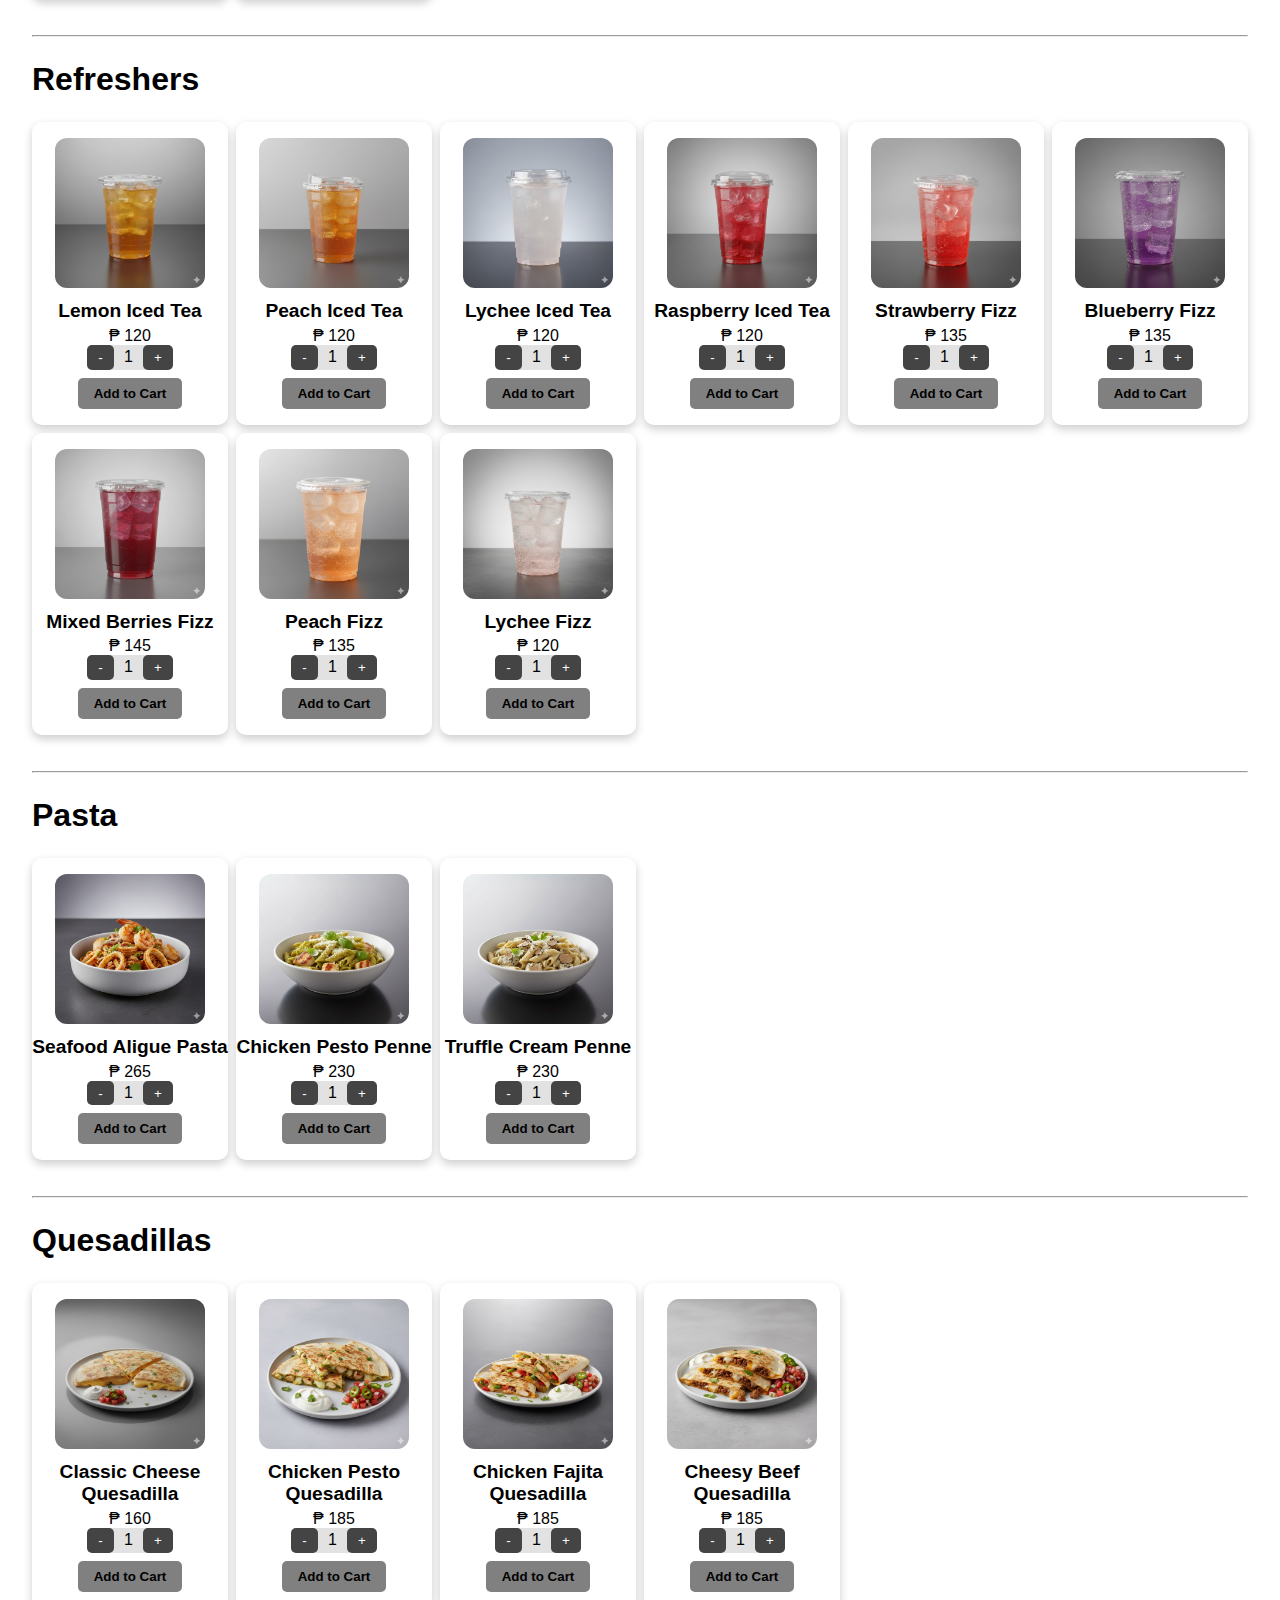
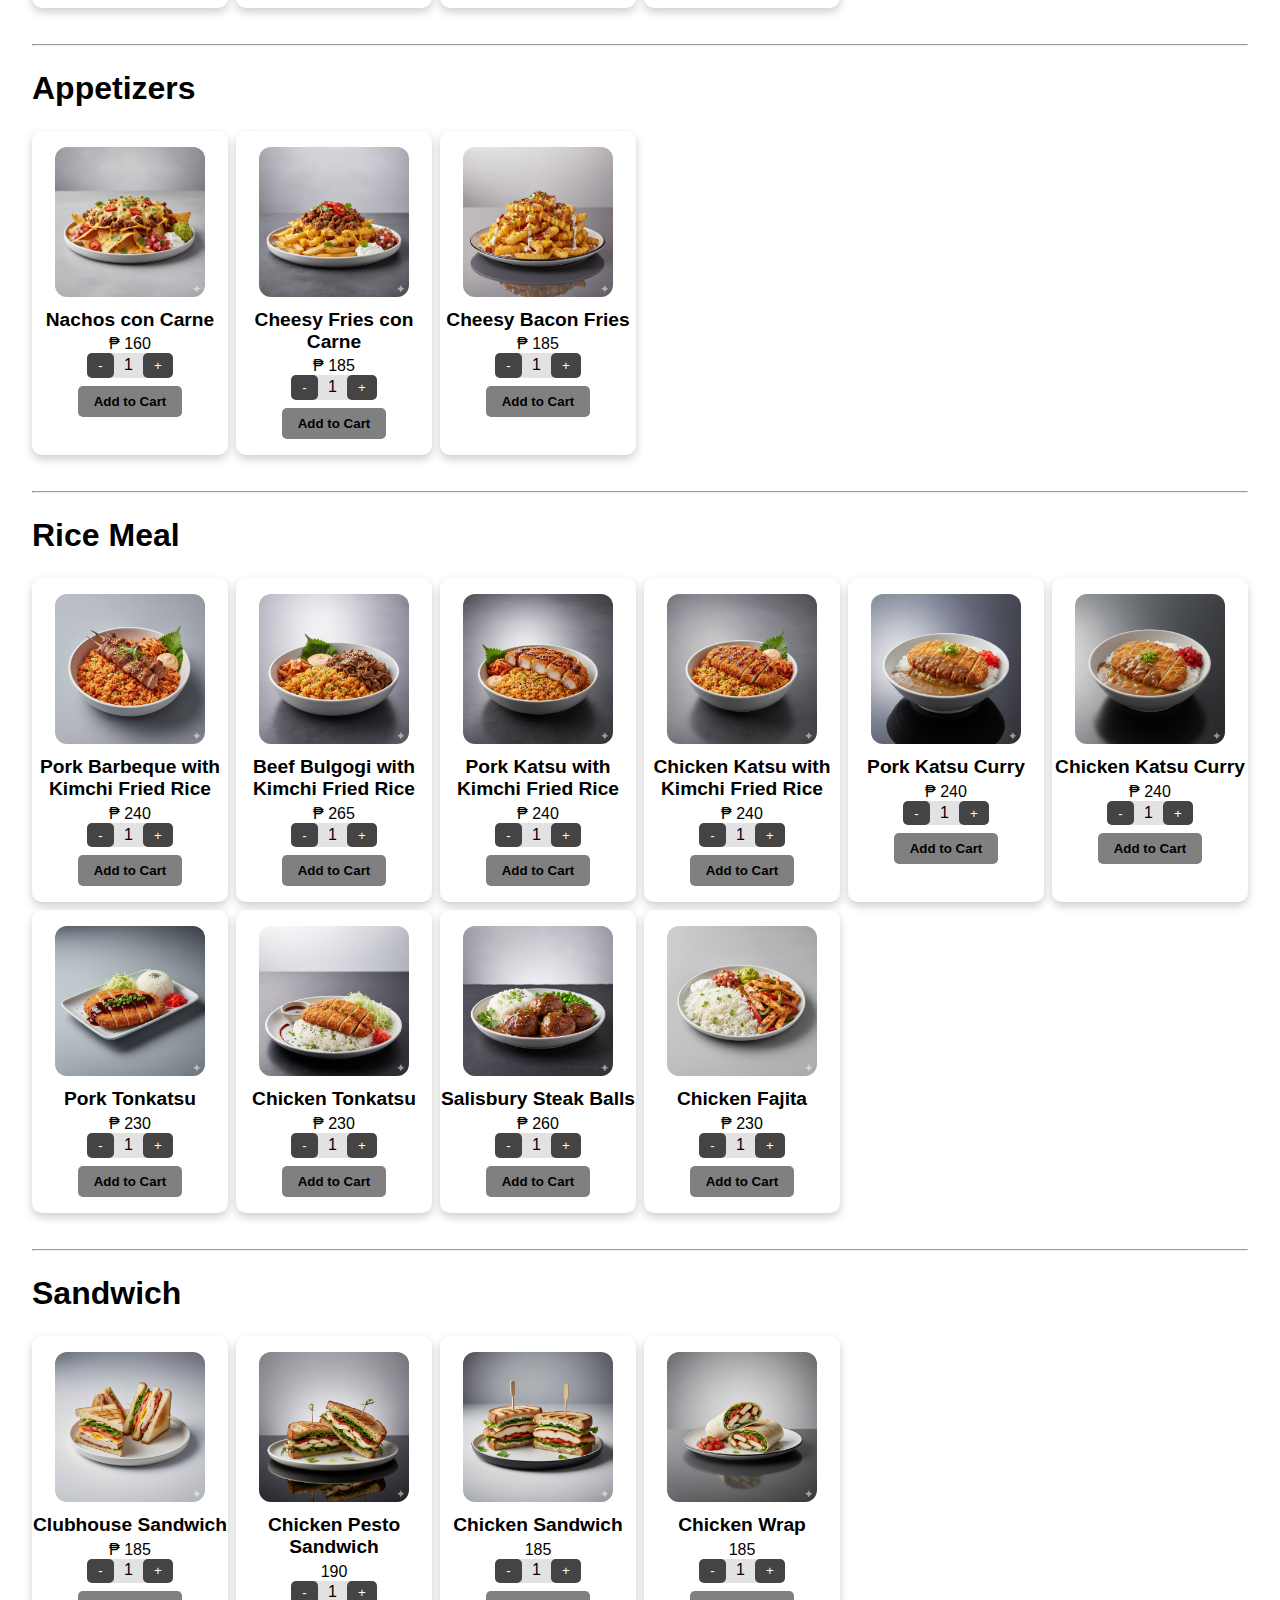
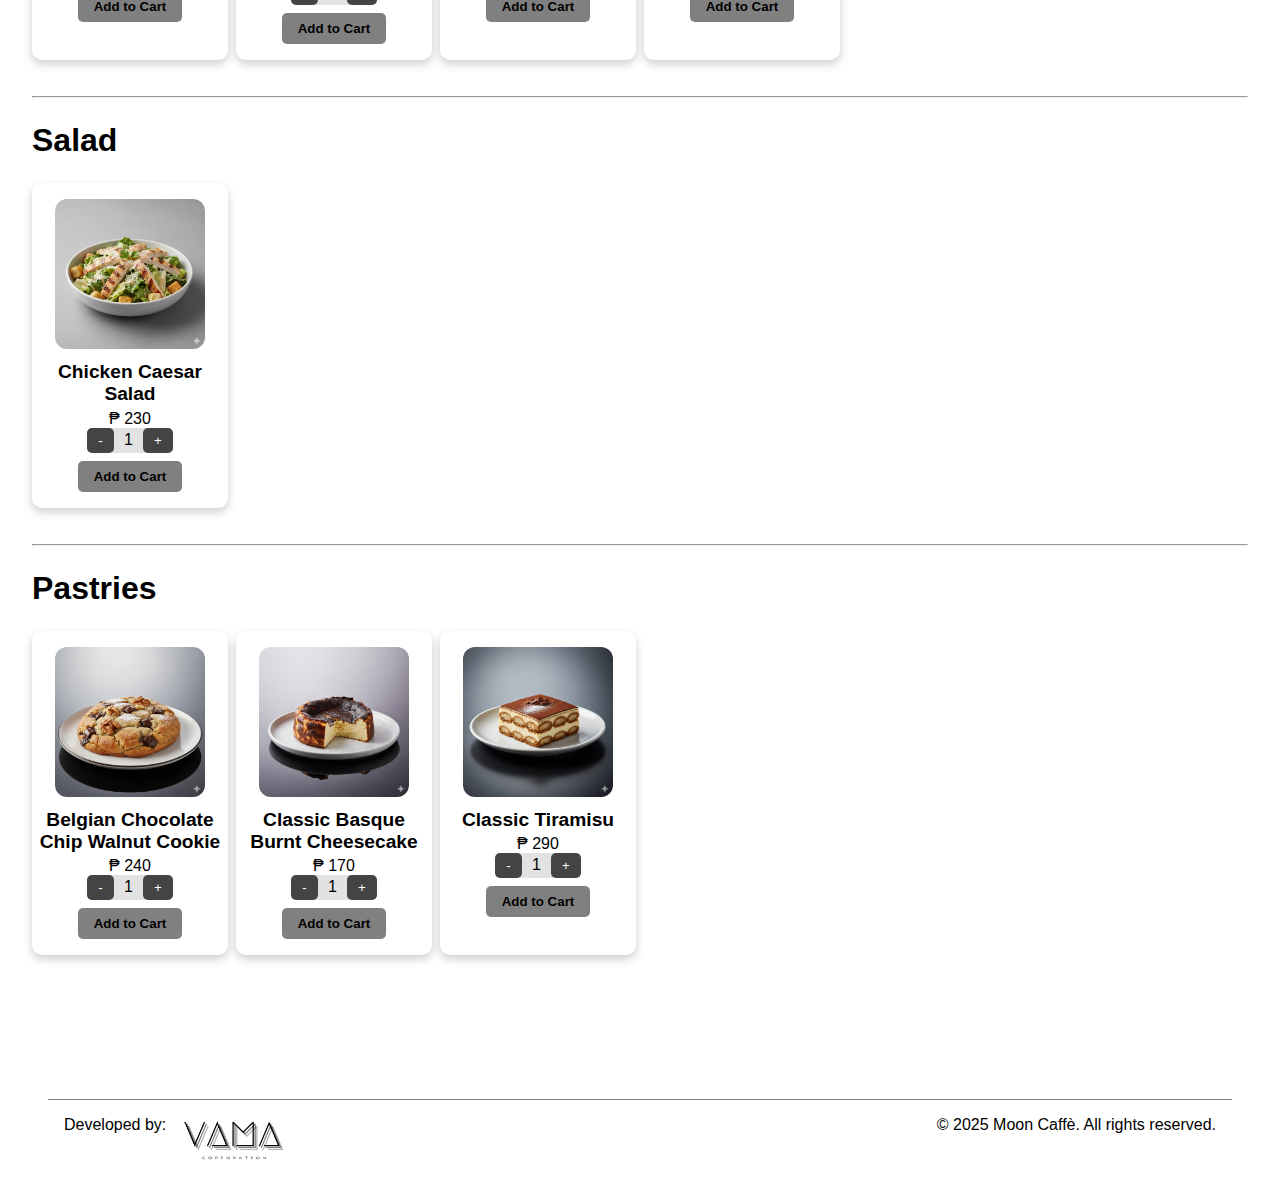
<file: order-area.html>
<!DOCTYPE html>
<html lang="en">
<head>
    <meta charset="UTF-8">
    <meta name="viewport" content="width=device-width, initial-scale=1.0">
    <link rel="icon" type="image/png" href="photo/logo.png">
    <link rel="stylesheet" href="order-area.css">
    <title>Order Area | Moon Caffe</title>
</head>
<body>
    <div class="fixed">
        <header>
            <div class="left">
                <a href="menu.html" class="back">
                    <svg xmlns="http://www.w3.org/2000/svg" height="24px" viewBox="0 -960 960 960" width="24px" fill="#FFFFFF"><path d="m313-440 224 224-57 56-320-320 320-320 57 56-224 224h487v80H313Z"/></svg>
                </a>
                <div class="logo">
                    <a href="#"><img src="photo/logo.png" width="70"></a>
                    <span class="mooncaffe-text">MOON CAFFÈ</span>
                </div>
            </div>
            <div class="cart-icon" onclick="toggleCart()">
                🛒
                <span id="cart-badge" class="cart-badge">0</span>
            </div>
        </header>
        <div class="undernav">
            <div class="food-variation">
                <a href="#coffee">Coffee</a>
                <a href="#non-coffee">Non-Coffee</a>
                <a href="#caffe-frappe">Caffe Frappe</a>
                <a href="#franilla">Franilla</a>
                <a href="#refreshers">Refreshers</a>
                <a href="#pasta">Pasta</a>
                <a href="#quesadillas">Quesadillas</a>
                <a href="#appetizers">Appetizers</a>
                <a href="#rice-meal">Rice Meal</a>
                <a href="#sandwich">Sandwich</a>
                <a href="#salad">Salad</a>
                <a href="#pastries">Pastries</a>
            </div>
        </div>
    </div>
    <div class="menu-container">
        <p class="note">Kindly note: Hot coffee is not available here since we can’t keep it warm during delivery. Thank you for understanding!</p>
        <div id="coffee" class="product-section">
            <h3>Coffee</h3>
            <div class="product-grid">
                <div class="product-card">
                    <img src="menu/Americano.jpg">
                    <h4 class="product-name">Americano</h4>
                    <p class="price">₱ 110</p>
                    <div class="quantity-controls">
                        <div class="quantity-controls-container">
                            <button onclick="changeQuantity(this, -1)">-</button>
                            <span>1</span>
                            <button onclick="changeQuantity(this, 1)">+</button>
                        </div>
                    </div>
                    <button class="add" onclick="addToCart('Americano', 110, this)">Add to Cart</button>
                </div>
                <div class="product-card">
                    <img src="menu/Cappuccino.jpg">
                    <h4 class="product-name">Cappuccino</h4>
                    <p class="price">₱ 150</p>
                    <div class="quantity-controls">
                        <div class="quantity-controls-container">
                            <button onclick="changeQuantity(this, -1)">-</button>
                            <span>1</span>
                            <button onclick="changeQuantity(this, 1)">+</button>
                        </div>
                    </div>
                    <button class="add" onclick="addToCart('Cappuccino', 110, this)">Add to Cart</button>
                </div>
                <div class="product-card">
                    <img src="menu/Caffe Latte.jpg">
                    <h4 class="product-name">Caffe Latte</h4>
                    <p class="price">₱ 150</p>
                    <div class="quantity-controls">
                        <div class="quantity-controls-container">
                            <button onclick="changeQuantity(this, -1)">-</button>
                            <span>1</span>
                            <button onclick="changeQuantity(this, 1)">+</button>
                        </div>
                    </div>
                    <button class="add" onclick="addToCart('Caffe Latte', 150, this)">Add to Cart</button>
                </div>
                <div class="product-card">
                    <img src="menu/Vanilla Latte.jpg">
                    <h4 class="product-name">Vanilla Latte</h4>
                    <p class="price">₱ 160</p>
                    <div class="quantity-controls">
                        <div class="quantity-controls-container">
                            <button onclick="changeQuantity(this, -1)">-</button>
                            <span>1</span>
                            <button onclick="changeQuantity(this, 1)">+</button>
                        </div>
                    </div>
                    <button class="add" onclick="addToCart('Vanilla Latte', 160, this)">Add to Cart</button>
                </div>
                <div class="product-card">
                    <img src="menu/Hazelnut Latte.jpg">
                    <h4 class="product-name">Hazelnut Latte</h4>
                    <p class="price">₱ 160</p>
                    <div class="quantity-controls">
                        <div class="quantity-controls-container">
                            <button onclick="changeQuantity(this, -1)">-</button>
                            <span>1</span>
                            <button onclick="changeQuantity(this, 1)">+</button>
                        </div>
                    </div>
                    <button class="add" onclick="addToCart('Hazelnut Latte', 160, this)">Add to Cart</button>
                </div>
                <div class="product-card">
                    <img src="menu/Chai Spice Latte.jpg">
                    <h4 class="product-name">Chai Spice Latte</h4>
                    <p class="price">₱ 160</p>
                    <div class="quantity-controls">
                        <div class="quantity-controls-container">
                            <button onclick="changeQuantity(this, -1)">-</button>
                            <span>1</span>
                            <button onclick="changeQuantity(this, 1)">+</button>
                        </div>
                    </div>
                    <button class="add" onclick="addToCart('Chai Spice Latte', 160, this)">Add to Cart</button>
                </div>
                <div class="product-card">
                    <img src="menu/Spanish Latte.jpg">
                    <h4 class="product-name">Spanish Latte</h4>
                    <p class="price">₱ 150</p>
                    <div class="quantity-controls">
                        <div class="quantity-controls-container">
                            <button onclick="changeQuantity(this, -1)">-</button>
                            <span>1</span>
                            <button onclick="changeQuantity(this, 1)">+</button>
                        </div>
                    </div>
                    <button class="add" onclick="addToCart('Spanish Latte', 150, this)">Add to Cart</button>
                </div>
                <div class="product-card">
                    <img src="menu/Vietnamese Latte.jpg">
                    <h4 class="product-name">Vietnamese Latte</h4>
                    <p class="price">₱ 165</p>
                    <div class="quantity-controls">
                        <div class="quantity-controls-container">
                            <button onclick="changeQuantity(this, -1)">-</button>
                            <span>1</span>
                            <button onclick="changeQuantity(this, 1)">+</button>
                        </div>
                    </div>
                    <button class="add" onclick="addToCart('Vietnamese Latte', 165, this)">Add to Cart</button>
                </div>
                <div class="product-card">
                    <img src="menu/Matcha Latte.jpg">
                    <h4 class="product-name">Matcha Latte</h4>
                    <p class="price">₱ 185</p>
                    <div class="quantity-controls">
                        <div class="quantity-controls-container">
                            <button onclick="changeQuantity(this, -1)">-</button>
                            <span>1</span>
                            <button onclick="changeQuantity(this, 1)">+</button>
                        </div>
                    </div>
                    <button class="add" onclick="addToCart('Matcha Latte', 185, this)">Add to Cart</button>
                </div>
                <div class="product-card">
                    <img src="menu/Biscoff Latte.jpg">
                    <h4 class="product-name">Biscoff Latte</h4>
                    <p class="price">₱ 165</p>
                    <div class="quantity-controls">
                        <div class="quantity-controls-container">
                            <button onclick="changeQuantity(this, -1)">-</button>
                            <span>1</span>
                            <button onclick="changeQuantity(this, 1)">+</button>
                        </div>
                    </div>
                    <button class="add" onclick="addToCart('Biscoff Latte', 165, this)">Add to Cart</button>
                </div>
                <div class="product-card">
                    <img src="menu/Tiramisu Latte.jpg">
                    <h4 class="product-name">Tiramisu Latte</h4>
                    <p class="price">₱ 160</p>
                    <div class="quantity-controls">
                        <div class="quantity-controls-container">
                            <button onclick="changeQuantity(this, -1)">-</button>
                            <span>1</span>
                            <button onclick="changeQuantity(this, 1)">+</button>
                        </div>
                    </div>
                    <button class="add" onclick="addToCart('Tiramisu Latte', 160, this)">Add to Cart</button>
                </div>
                <div class="product-card">
                    <img src="menu/Tres Leches Latte.jpg">
                    <h4 class="product-name">Tres Leches Latte</h4>
                    <p class="price">₱ 160</p>
                    <div class="quantity-controls">
                        <div class="quantity-controls-container">
                            <button onclick="changeQuantity(this, -1)">-</button>
                            <span>1</span>
                            <button onclick="changeQuantity(this, 1)">+</button>
                        </div>
                    </div>
                    <button class="add" onclick="addToCart('Tres Leches Latte', 160, this)">Add to Cart</button>
                </div>
                <div class="product-card">
                    <img src="menu/Butterscotch Latte.jpg">
                    <h4 class="product-name">Butterscotch Latte</h4>
                    <p class="price">₱ 160</p>
                    <div class="quantity-controls">
                        <div class="quantity-controls-container">
                            <button onclick="changeQuantity(this, -1)">-</button>
                            <span>1</span>
                            <button onclick="changeQuantity(this, 1)">+</button>
                        </div>
                    </div>
                    <button class="add" onclick="addToCart('Butterscotch Latte', 160, this)">Add to Cart</button>
                </div>
                <div class="product-card">
                    <img src="menu/Himalayan Salt Latte.jpg">
                    <h4 class="product-name">Himalayan Salt Latte</h4>
                    <p class="price">₱ 150</p>
                    <div class="quantity-controls">
                        <div class="quantity-controls-container">
                            <button onclick="changeQuantity(this, -1)">-</button>
                            <span>1</span>
                            <button onclick="changeQuantity(this, 1)">+</button>
                        </div>
                    </div>
                    <button class="add" onclick="addToCart('Himalayan Salt Latte', 150, this)">Add to Cart</button>
                </div>
                <div class="product-card">
                    <img src="menu/Coffee Jelly Latte.jpg">
                    <h4 class="product-name">Coffee Jelly Latte</h4>
                    <p class="price">₱ 155</p>
                    <div class="quantity-controls">
                        <div class="quantity-controls-container">
                            <button onclick="changeQuantity(this, -1)">-</button>
                            <span>1</span>
                            <button onclick="changeQuantity(this, 1)">+</button>
                        </div>
                    </div>
                    <button class="add" onclick="addToCart('Coffee Jelly Latte', 155, this)">Add to Cart</button>
                </div>
                <div class="product-card">
                    <img src="menu/Caramel Macchiato.jpg">
                    <h4 class="product-name">Caramel Macchiato</h4>
                    <p class="price">₱ 160</p>
                    <div class="quantity-controls">
                        <div class="quantity-controls-container">
                            <button onclick="changeQuantity(this, -1)">-</button>
                            <span>1</span>
                            <button onclick="changeQuantity(this, 1)">+</button>
                        </div>
                    </div>
                    <button class="add" onclick="addToCart('Caramel Macchiato', 160, this)">Add to Cart</button>
                </div>
                <div class="product-card">
                    <img src="menu/Salted Caramel Macchiato.jpg">
                    <h4 class="product-name">Salted Caramel Macchiato</h4>
                    <p class="price">₱ 160</p>
                    <div class="quantity-controls">
                        <div class="quantity-controls-container">
                            <button onclick="changeQuantity(this, -1)">-</button>
                            <span>1</span>
                            <button onclick="changeQuantity(this, 1)">+</button>
                        </div>
                    </div>
                    <button class="add" onclick="addToCart('Salted Caramel Macchiato', 160, this)">Add to Cart</button>
                </div>
                <div class="product-card">
                    <img src="menu/Caffe Dark Mocha.jpg">
                    <h4 class="product-name">Caffe Dark Mocha</h4>
                    <p class="price">₱ 160</p>
                    <div class="quantity-controls">
                        <div class="quantity-controls-container">
                            <button onclick="changeQuantity(this, -1)">-</button>
                            <span>1</span>
                            <button onclick="changeQuantity(this, 1)">+</button>
                        </div>
                    </div>
                    <button class="add" onclick="addToCart('Caffe Dark Mocha', 160, this)">Add to Cart</button>
                </div>
                <div class="product-card">
                    <img src="menu/Caffe White Mocha.jpg">
                    <h4 class="product-name">Caffe White Mocha</h4>
                    <p class="price">₱ 160</p>
                    <div class="quantity-controls">
                        <div class="quantity-controls-container">
                            <button onclick="changeQuantity(this, -1)">-</button>
                            <span>1</span>
                            <button onclick="changeQuantity(this, 1)">+</button>
                        </div>
                    </div>
                    <button class="add" onclick="addToCart('Caffe White Mocha', 160, this)">Add to Cart</button>
                </div>
            </div>
        </div>
        <br><br><hr>
        <div id="non-coffee" class="product-section">
            <h3>Non-Coffee</h3>
            <div class="product-grid">
                <div class="product-card">
                    <img src="menu/Dark Chocolate.jpg">
                    <h4 class="product-name">Dark Chocolate</h4>
                    <p class="price">₱ 150</p><div class="quantity-controls">
                        <div class="quantity-controls-container">
                            <button onclick="changeQuantity(this, -1)">-</button>
                            <span>1</span>
                            <button onclick="changeQuantity(this, 1)">+</button>
                        </div>
                    </div>
                    <button class="add" onclick="addToCart('Dark Chocolate', 150, this)">Add to Cart</button>
                </div>
                <div class="product-card">
                    <img src="menu/White Chocolate.jpg">
                    <h4 class="product-name">White Chocolate</h4>
                    <p class="price">₱ 150</p>
                    <div class="quantity-controls">
                        <div class="quantity-controls-container">
                            <button onclick="changeQuantity(this, -1)">-</button>
                            <span>1</span>
                            <button onclick="changeQuantity(this, 1)">+</button>
                        </div>
                    </div>
                    <button class="add" onclick="addToCart('White Chocolate', 150, this)">Add to Cart</button>
                </div>
                <div class="product-card">
                    <img src="menu/Matcha Milk.jpg">
                    <h4 class="product-name">Matcha Milk</h4>
                    <p class="price">₱ 185</p>
                    <div class="quantity-controls">
                        <div class="quantity-controls-container">
                            <button onclick="changeQuantity(this, -1)">-</button>
                            <span>1</span>
                            <button onclick="changeQuantity(this, 1)">+</button>
                        </div>
                    </div>
                    <button class="add" onclick="addToCart('Matcha Milk', 185, this)">Add to Cart</button>
                </div>
                <div class="product-card">
                    <img src="menu/Matcha Berry.jpg">
                    <h4 class="product-name">Matcha Berry</h4>
                    <p class="price">₱ 150</p>
                    <div class="quantity-controls">
                        <div class="quantity-controls-container">
                            <button onclick="changeQuantity(this, -1)">-</button>
                            <span>1</span>
                            <button onclick="changeQuantity(this, 1)">+</button>
                        </div>
                    </div>
                    <button class="add" onclick="addToCart('Matcha Berry', 150, this)">Add to Cart</button>
                </div>
                <div class="product-card">
                    <img src="menu/Strawberry Milk.jpg">
                    <h4 class="product-name">Strawberry Milk</h4>
                    <p class="price">₱ 150</p>
                    <div class="quantity-controls">
                        <div class="quantity-controls-container">
                            <button onclick="changeQuantity(this, -1)">-</button>
                            <span>1</span>
                            <button onclick="changeQuantity(this, 1)">+</button>
                        </div>
                    </div>
                    <button class="add" onclick="addToCart('Strawberry Milk', 150, this)">Add to Cart</button>
                </div>
                <div class="product-card">
                    <img src="menu/Blueberry Milk.jpg">
                    <h4 class="product-name">Blueberry Milk</h4>
                    <p class="price">₱ 150</p>
                    <div class="quantity-controls">
                        <div class="quantity-controls-container">
                            <button onclick="changeQuantity(this, -1)">-</button>
                            <span>1</span>
                            <button onclick="changeQuantity(this, 1)">+</button>
                        </div>
                    </div>
                    <button class="add" onclick="addToCart('Blueberry Milk', 150, this)">Add to Cart</button>
                </div>
            </div>
        </div>
        <br><br><hr>
        <div id="caffe-frappe" class="product-section">
            <h3>Caffe Frappe</h3>
            <div class="product-grid">
                <div class="product-card">
                    <img src="menu/Espresso Frappe.jpg">
                    <h4 class="product-name">Espresso Frappe</h4>
                    <p class="price">₱ 185</p>
                    <div class="quantity-controls">
                        <div class="quantity-controls-container">
                            <button onclick="changeQuantity(this, -1)">-</button>
                            <span>1</span>
                            <button onclick="changeQuantity(this, 1)">+</button>
                        </div>
                    </div>
                    <button class="add" onclick="addToCart('Espresso Frappe', 185, this)">Add to Cart</button>
                </div>
                <div class="product-card">
                    <img src="menu/White Mocha Frappe.jpg">
                    <h4 class="product-name">White Mocha Frappe</h4>
                    <p class="price">₱ 185</p>
                    <div class="quantity-controls">
                        <div class="quantity-controls-container">
                            <button onclick="changeQuantity(this, -1)">-</button>
                            <span>1</span>
                            <button onclick="changeQuantity(this, 1)">+</button>
                        </div>
                    </div>
                    <button class="add" onclick="addToCart('White Mocha Frappe', 185, this)">Add to Cart</button>
                </div>
                <div class="product-card">
                    <img src="menu/Dark Mocha Frappe.jpg">
                    <h4 class="product-name">Dark Mocha Frappe</h4>
                    <p class="price">₱ 185</p>
                    <div class="quantity-controls">
                        <div class="quantity-controls-container">
                            <button onclick="changeQuantity(this, -1)">-</button>
                            <span>1</span>
                            <button onclick="changeQuantity(this, 1)">+</button>
                        </div>
                    </div>
                    <button class="add" onclick="addToCart('Dark Mocha Frappe', 185, this)">Add to Cart</button>
                </div>
                <div class="product-card">
                    <img src="menu/Caramel Frappe.jpg">
                    <h4 class="product-name">Caramel Frappe</h4>
                    <p class="price">₱ 185</p>
                    <div class="quantity-controls">
                        <div class="quantity-controls-container">
                            <button onclick="changeQuantity(this, -1)">-</button>
                            <span>1</span>
                            <button onclick="changeQuantity(this, 1)">+</button>
                        </div>
                    </div>
                    <button class="add" onclick="addToCart('Caramel Frappe', 185, this)">Add to Cart</button>
                </div>
                <div class="product-card">
                    <img src="menu/Salted Caramel Frappe.jpg">
                    <h4 class="product-name">Salted Caramel Frappe</h4>
                    <p class="price">₱ 185</p>
                    <div class="quantity-controls">
                        <div class="quantity-controls-container">
                            <button onclick="changeQuantity(this, -1)">-</button>
                            <span>1</span>
                            <button onclick="changeQuantity(this, 1)">+</button>
                        </div>
                    </div>
                    <button class="add" onclick="addToCart('Salted Caramel Frappe', 185, this)">Add to Cart</button>
                </div>
                <div class="product-card">
                    <img src="menu/Butterscotch Frappe.jpg">
                    <h4 class="product-name">Butterscotch Frappe</h4>
                    <p class="price">₱ 185</p>
                    <div class="quantity-controls">
                        <div class="quantity-controls-container">
                            <button onclick="changeQuantity(this, -1)">-</button>
                            <span>1</span>
                            <button onclick="changeQuantity(this, 1)">+</button>
                        </div>
                    </div>
                    <button class="add" onclick="addToCart('Butterscotch Frappe', 185, this)">Add to Cart</button>
                </div>
            </div>
        </div>
        <br><br><hr>
        <div id="franilla" class="product-section">
            <h3>Franilla</h3>
            <div class="product-grid">
                <div class="product-card">
                    <img src="menu/Caramel Franilla.jpg">
                    <h4 class="product-name">Caramel Franilla</h4>
                    <p class="price">₱ 185</p>
                    <div class="quantity-controls">
                        <div class="quantity-controls-container">
                            <button onclick="changeQuantity(this, -1)">-</button>
                            <span>1</span>
                            <button onclick="changeQuantity(this, 1)">+</button>
                        </div>
                    </div>
                    <button class="add" onclick="addToCart('Caramel Franilla', 185, this)">Add to Cart</button>
                </div>
                <div class="product-card">
                    <img src="menu/Dark Chocolate Franilla.jpg">
                    <h4 class="product-name">Dark Chocolate Franilla</h4>
                    <p class="price">₱ 185</p>
                    <div class="quantity-controls">
                        <div class="quantity-controls-container">
                            <button onclick="changeQuantity(this, -1)">-</button>
                            <span>1</span>
                            <button onclick="changeQuantity(this, 1)">+</button>
                        </div>
                    </div>
                    <button class="add" onclick="addToCart('Dark Chocolate Franilla', 185, this)">Add to Cart</button>
                </div>
                <div class="product-card">
                    <img src="menu/Strawberry Franilla.jpg">
                    <h4 class="product-name">Strawberry Franilla</h4>
                    <p class="price">₱ 185</p>
                    <div class="quantity-controls">
                        <div class="quantity-controls-container">
                            <button onclick="changeQuantity(this, -1)">-</button>
                            <span>1</span>
                            <button onclick="changeQuantity(this, 1)">+</button>
                        </div>
                    </div>
                    <button class="add" onclick="addToCart('Strawberry Franilla', 185, this)">Add to Cart</button>
                </div>
                <div class="product-card">
                    <img src="menu/Blueberry Franilla.jpg">
                    <h4 class="product-name">Blueberry Franilla</h4>
                    <p class="price">₱ 185</p>
                    <div class="quantity-controls">
                        <div class="quantity-controls-container">
                            <button onclick="changeQuantity(this, -1)">-</button>
                            <span>1</span>
                            <button onclick="changeQuantity(this, 1)">+</button>
                        </div>
                    </div>
                    <button class="add" onclick="addToCart('Blueberry Franilla', 185, this)">Add to Cart</button>
                </div>
                <div class="product-card">
                    <img src="menu/Matcha Franilla.jpg">
                    <h4 class="product-name">Matcha Franilla</h4>
                    <p class="price">₱ 185</p>
                    <div class="quantity-controls">
                        <div class="quantity-controls-container">
                            <button onclick="changeQuantity(this, -1)">-</button>
                            <span>1</span>
                            <button onclick="changeQuantity(this, 1)">+</button>
                        </div>
                    </div>
                    <button class="add" onclick="addToCart('Matcha Franilla', 185, this)">Add to Cart</button>
                </div>
                <div class="product-card">
                    <img src="menu/Matcha Berry Franilla.jpg">
                    <h4 class="product-name">Matcha Berry Franilla</h4>
                    <p class="price">₱ 185</p>
                    <div class="quantity-controls">
                        <div class="quantity-controls-container">
                            <button onclick="changeQuantity(this, -1)">-</button>
                            <span>1</span>
                            <button onclick="changeQuantity(this, 1)">+</button>
                        </div>
                    </div>
                    <button class="add" onclick="addToCart('Matcha Berry Franilla', 185, this)">Add to Cart</button>
                </div>
                <div class="product-card">
                    <img src="menu/Biscoff Franilla.jpg">
                    <h4 class="product-name">Biscoff Franilla</h4>
                    <p class="price">₱ 185</p>
                    <div class="quantity-controls">
                        <div class="quantity-controls-container">
                            <button onclick="changeQuantity(this, -1)">-</button>
                            <span>1</span>
                            <button onclick="changeQuantity(this, 1)">+</button>
                        </div>
                    </div>
                    <button class="add" onclick="addToCart('Biscoff Franilla', 185, this)">Add to Cart</button>
                </div>
                <div class="product-card">
                    <img src="menu/Cookies & Cream Franilla.jpg">
                    <h4 class="product-name">Cookies & Cream Franilla</h4>
                    <p class="price">₱ 185</p>
                    <div class="quantity-controls">
                        <div class="quantity-controls-container">
                            <button onclick="changeQuantity(this, -1)">-</button>
                            <span>1</span>
                            <button onclick="changeQuantity(this, 1)">+</button>
                        </div>
                    </div>
                    <button class="add" onclick="addToCart('Cookies & Cream Franilla', 185, this)">Add to Cart</button>
                </div>
            </div>
        </div>
        <br><br><hr>
        <div id="refreshers" class="product-section">
            <h3>Refreshers</h3>
            <div class="product-grid">
                <div class="product-card">
                    <img src="menu/Lemon Iced Tea.jpg">
                    <h4 class="product-name">Lemon Iced Tea</h4>
                    <p class="price">₱ 120</p>
                    <div class="quantity-controls">
                        <div class="quantity-controls-container">
                            <button onclick="changeQuantity(this, -1)">-</button>
                            <span>1</span>
                            <button onclick="changeQuantity(this, 1)">+</button>
                        </div>
                    </div>
                    <button class="add" onclick="addToCart('Lemon Iced Tea', 120, this)">Add to Cart</button>
                </div>
                <div class="product-card">
                    <img src="menu/Peach Iced Tea.jpg">
                    <h4 class="product-name">Peach Iced Tea</h4>
                    <p class="price">₱ 120</p>
                    <div class="quantity-controls">
                        <div class="quantity-controls-container">
                            <button onclick="changeQuantity(this, -1)">-</button>
                            <span>1</span>
                            <button onclick="changeQuantity(this, 1)">+</button>
                        </div>
                    </div>
                    <button class="add" onclick="addToCart('Peach Iced Tea', 120, this)">Add to Cart</button>
                </div>
                <div class="product-card">
                    <img src="menu/Lychee Iced Tea.jpg">
                    <h4 class="product-name">Lychee Iced Tea</h4>
                    <p class="price">₱ 120</p>
                    <div class="quantity-controls">
                        <div class="quantity-controls-container">
                            <button onclick="changeQuantity(this, -1)">-</button>
                            <span>1</span>
                            <button onclick="changeQuantity(this, 1)">+</button>
                        </div>
                    </div>
                    <button class="add" onclick="addToCart('Lyche Iced Tea', 120, this)">Add to Cart</button>
                </div>
                <div class="product-card">
                    <img src="menu/Raspberry Iced Tea.jpg">
                    <h4 class="product-name">Raspberry Iced Tea</h4>
                    <p class="price">₱ 120</p>
                    <div class="quantity-controls">
                        <div class="quantity-controls-container">
                            <button onclick="changeQuantity(this, -1)">-</button>
                            <span>1</span>
                            <button onclick="changeQuantity(this, 1)">+</button>
                        </div>
                    </div>
                    <button class="add" onclick="addToCart('Raspberry Iced', 120, this)">Add to Cart</button>
                </div>
                <div class="product-card">
                    <img src="menu/Strawberry Fizz.jpg">
                    <h4 class="product-name">Strawberry Fizz</h4>
                    <p class="price">₱ 135</p>
                    <div class="quantity-controls">
                        <div class="quantity-controls-container">
                            <button onclick="changeQuantity(this, -1)">-</button>
                            <span>1</span>
                            <button onclick="changeQuantity(this, 1)">+</button>
                        </div>
                    </div>
                    <button class="add" onclick="addToCart('Strawberry Fizz', 135, this)">Add to Cart</button>
                </div>
                <div class="product-card">
                    <img src="menu/Blueberry Fizz.jpg">
                    <h4 class="product-name">Blueberry Fizz</h4>
                    <p class="price">₱ 135</p>
                    <div class="quantity-controls">
                        <div class="quantity-controls-container">
                            <button onclick="changeQuantity(this, -1)">-</button>
                            <span>1</span>
                            <button onclick="changeQuantity(this, 1)">+</button>
                        </div>
                    </div>
                    <button class="add" onclick="addToCart('Blueberry Fizz', 135, this)">Add to Cart</button>
                </div>
                <div class="product-card">
                    <img src="menu/Mixed Berries Fizz.jpg">
                    <h4 class="product-name">Mixed Berries Fizz</h4>
                    <p class="price">₱ 145</p>
                    <div class="quantity-controls">
                        <div class="quantity-controls-container">
                            <button onclick="changeQuantity(this, -1)">-</button>
                            <span>1</span>
                            <button onclick="changeQuantity(this, 1)">+</button>
                        </div>
                    </div>
                    <button class="add" onclick="addToCart('Mixed Berries Fizz', 145, this)">Add to Cart</button>
                </div>
                <div class="product-card">
                    <img src="menu/Peach Fizz.jpg">
                    <h4 class="product-name">Peach Fizz</h4>
                    <p class="price">₱ 135</p>
                    <div class="quantity-controls">
                        <div class="quantity-controls-container">
                            <button onclick="changeQuantity(this, -1)">-</button>
                            <span>1</span>
                            <button onclick="changeQuantity(this, 1)">+</button>
                        </div>
                    </div>
                    <button class="add" onclick="addToCart('Peach Fizz', 135, this)">Add to Cart</button>
                </div>
                <div class="product-card">
                    <img src="menu/Lychee Fizz.jpg">
                    <h4 class="product-name">Lychee Fizz</h4>
                    <p class="price">₱ 120</p>
                    <div class="quantity-controls">
                        <div class="quantity-controls-container">
                            <button onclick="changeQuantity(this, -1)">-</button>
                            <span>1</span>
                            <button onclick="changeQuantity(this, 1)">+</button>
                        </div>
                    </div>
                    <button class="add" onclick="addToCart('Lychee Fizz', 120, this)">Add to Cart</button>
                </div>
            </div>
        </div>
        <br><br><hr>
        <div id="pasta" class="product-section">
            <h3>Pasta</h3>
            <div class="product-grid">
                <div class="product-card">
                    <img src="menu/Seafood Aligue Pasta.jpg">
                    <h4 class="product-name">Seafood Aligue Pasta</h4>
                    <p class="price">₱ 265</p>
                    <div class="quantity-controls">
                        <div class="quantity-controls-container">
                            <button onclick="changeQuantity(this, -1)">-</button>
                            <span>1</span>
                            <button onclick="changeQuantity(this, 1)">+</button>
                        </div>
                    </div>
                    <button class="add" onclick="addToCart('Seafood Aligue Pasta', 265, this)">Add to Cart</button>
                </div>
                <div class="product-card">
                    <img src="menu/Chicken Pesto Penne.jpg">
                    <h4 class="product-name">Chicken Pesto Penne</h4>
                    <p class="price">₱ 230</p>
                    <div class="quantity-controls">
                        <div class="quantity-controls-container">
                            <button onclick="changeQuantity(this, -1)">-</button>
                            <span>1</span>
                            <button onclick="changeQuantity(this, 1)">+</button>
                        </div>
                    </div>
                    <button class="add" onclick="addToCart('Chicken Pesto Penne', 230, this)">Add to Cart</button>
                </div>
                <div class="product-card">
                    <img src="menu/Truffle Cream Penne.jpg">
                    <h4 class="product-name">Truffle Cream Penne</h4>
                    <p class="price">₱ 230</p>
                    <div class="quantity-controls">
                        <div class="quantity-controls-container">
                            <button onclick="changeQuantity(this, -1)">-</button>
                            <span>1</span>
                            <button onclick="changeQuantity(this, 1)">+</button>
                        </div>
                    </div>
                    <button class="add" onclick="addToCart('Truffle Cream Penne', 230, this)">Add to Cart</button>
                </div>
            </div>
        </div>
        <br><br><hr>
        <div id="quesadillas" class="product-section">
            <h3>Quesadillas</h3>
            <div class="product-grid">
                <div class="product-card">
                    <img src="menu/Classic Cheese Quesadilla.jpg">
                    <h4 class="product-name">Classic Cheese Quesadilla</h4>
                    <p class="price">₱ 160</p>
                    <div class="quantity-controls">
                        <div class="quantity-controls-container">
                            <button onclick="changeQuantity(this, -1)">-</button>
                            <span>1</span>
                            <button onclick="changeQuantity(this, 1)">+</button>
                        </div>
                    </div>
                    <button class="add" onclick="addToCart('Classic Cheese Quesadilla', 160, this)">Add to Cart</button>
                </div>
                <div class="product-card">
                    <img src="menu/Chicken Pesto Quesadilla.jpg">
                    <h4 class="product-name">Chicken Pesto Quesadilla</h4>
                    <p class="price">₱ 185</p>
                    <div class="quantity-controls">
                        <div class="quantity-controls-container">
                            <button onclick="changeQuantity(this, -1)">-</button>
                            <span>1</span>
                            <button onclick="changeQuantity(this, 1)">+</button>
                        </div>
                    </div>
                    <button class="add" onclick="addToCart('Chicken Pesto Quesadilla', 185, this)">Add to Cart</button>
                </div>
                <div class="product-card">
                    <img src="menu/Chicken Fajita Quesadilla.jpg">
                    <h4 class="product-name">Chicken Fajita Quesadilla</h4>
                    <p class="price">₱ 185</p>
                    <div class="quantity-controls">
                        <div class="quantity-controls-container">
                            <button onclick="changeQuantity(this, -1)">-</button>
                            <span>1</span>
                            <button onclick="changeQuantity(this, 1)">+</button>
                        </div>
                    </div>
                    <button class="add" onclick="addToCart('Chicken Fajita Quesadilla', 185, this)">Add to Cart</button>
                </div>
                <div class="product-card">
                    <img src="menu/Cheesy Beef Quesadilla.jpg">
                    <h4 class="product-name">Cheesy Beef Quesadilla</h4>
                    <p class="price">₱ 185</p>
                    <div class="quantity-controls">
                        <div class="quantity-controls-container">
                            <button onclick="changeQuantity(this, -1)">-</button>
                            <span>1</span>
                            <button onclick="changeQuantity(this, 1)">+</button>
                        </div>
                    </div>
                    <button class="add" onclick="addToCart('Cheesy Beef Quesadilla', 185, this)">Add to Cart</button>
                </div>
            </div>
        </div>
        <br><br><hr>
        <div id="appetizers" class="product-section">
            <h3>Appetizers</h3>
            <div class="product-grid">
                <div class="product-card">
                    <img src="menu/Nachos con Carne.jpg">
                    <h4 class="product-name">Nachos con Carne</h4>
                    <p class="price">₱ 160</p>
                    <div class="quantity-controls">
                        <div class="quantity-controls-container">
                            <button onclick="changeQuantity(this, -1)">-</button>
                            <span>1</span>
                            <button onclick="changeQuantity(this, 1)">+</button>
                        </div>
                    </div>
                    <button class="add" onclick="addToCart('Nachos con Carne', 160, this)">Add to Cart</button>
                </div>
                <div class="product-card">
                    <img src="menu/Cheesy Fries con Carne.jpg">
                    <h4 class="product-name">Cheesy Fries con Carne</h4>
                    <p class="price">₱ 185</p>
                    <div class="quantity-controls">
                        <div class="quantity-controls-container">
                            <button onclick="changeQuantity(this, -1)">-</button>
                            <span>1</span>
                            <button onclick="changeQuantity(this, 1)">+</button>
                        </div>
                    </div>
                    <button class="add" onclick="addToCart('Cheesy Fires con Carne', 185, this)">Add to Cart</button>
                </div>
                <div class="product-card">
                    <img src="menu/Cheesy Bacon Fries.jpg">
                    <h4 class="product-name">Cheesy Bacon Fries</h4>
                    <p class="price">₱ 185</p>
                    <div class="quantity-controls">
                        <div class="quantity-controls-container">
                            <button onclick="changeQuantity(this, -1)">-</button>
                            <span>1</span>
                            <button onclick="changeQuantity(this, 1)">+</button>
                        </div>
                    </div>
                    <button class="add" onclick="addToCart('Cheesy Bacon Fries', 185, this)">Add to Cart</button>
                </div>
            </div>
        </div>
        <br><br><hr>
        <div id="rice-meal" class="product-section">
            <h3>Rice Meal</h3>
            <div class="product-grid">
                <div class="product-card">
                    <img src="menu/Pork Barbeque with Kimchi Fried Rice.jpg">
                    <h4 class="product-name">Pork Barbeque with Kimchi Fried Rice</h4>
                    <p class="price">₱ 240</p>
                    <div class="quantity-controls">
                        <div class="quantity-controls-container">
                            <button onclick="changeQuantity(this, -1)">-</button>
                            <span>1</span>
                            <button onclick="changeQuantity(this, 1)">+</button>
                        </div>
                    </div>
                    <button class="add" onclick="addToCart('Pork Barbeque with Kimchi Fried Rice', 240, this)">Add to Cart</button>
                </div>
                <div class="product-card">
                    <img src="menu/Beef Bulgogi with Kimchi Fried Rice.jpg">
                    <h4 class="product-name">Beef Bulgogi with Kimchi Fried Rice</h4>
                    <p class="price">₱ 265</p>
                    <div class="quantity-controls">
                        <div class="quantity-controls-container">
                            <button onclick="changeQuantity(this, -1)">-</button>
                            <span>1</span>
                            <button onclick="changeQuantity(this, 1)">+</button>
                        </div>
                    </div>
                    <button class="add" onclick="addToCart('Beef Bulgogi with Kimchi Fried Rice', 265, this)">Add to Cart</button>
                </div>
                <div class="product-card">
                    <img src="menu/Pork Katsu with Kimchi Fried Rice.jpg">
                    <h4 class="product-name">Pork Katsu with Kimchi Fried Rice</h4>
                    <p class="price">₱ 240</p>
                    <div class="quantity-controls">
                        <div class="quantity-controls-container">
                            <button onclick="changeQuantity(this, -1)">-</button>
                            <span>1</span>
                            <button onclick="changeQuantity(this, 1)">+</button>
                        </div>
                    </div>
                    <button class="add" onclick="addToCart('Pork Katsu with Kimchi Fried Rice', 240, this)">Add to Cart</button>
                </div>
                <div class="product-card">
                    <img src="menu/Chicken Katsu with Kimchi Fried Rice.jpg">
                    <h4 class="product-name">Chicken Katsu with Kimchi Fried Rice</h4>
                    <p class="price">₱ 240</p>
                    <div class="quantity-controls">
                        <div class="quantity-controls-container">
                            <button onclick="changeQuantity(this, -1)">-</button>
                            <span>1</span>
                            <button onclick="changeQuantity(this, 1)">+</button>
                        </div>
                    </div>
                    <button class="add" onclick="addToCart('Chicken Katsu with Kimchi Fried Rice', 240, this)">Add to Cart</button>
                </div>
                <div class="product-card">
                    <img src="menu/Pork Katsu Curry.jpg">
                    <h4 class="product-name">Pork Katsu Curry</h4>
                    <p class="price">₱ 240</p>
                    <div class="quantity-controls">
                        <div class="quantity-controls-container">
                            <button onclick="changeQuantity(this, -1)">-</button>
                            <span>1</span>
                            <button onclick="changeQuantity(this, 1)">+</button>
                        </div>
                    </div>
                    <button class="add" onclick="addToCart('Pork Katsu Curry', 240, this)">Add to Cart</button>
                </div>
                <div class="product-card">
                    <img src="menu/Chicken Katsu Curry.jpg">
                    <h4 class="product-name">Chicken Katsu Curry</h4>
                    <p class="price">₱ 240</p>
                    <div class="quantity-controls">
                        <div class="quantity-controls-container">
                            <button onclick="changeQuantity(this, -1)">-</button>
                            <span>1</span>
                            <button onclick="changeQuantity(this, 1)">+</button>
                        </div>
                    </div>
                    <button class="add" onclick="addToCart('Chicken Katsu Curry', 240, this)">Add to Cart</button>
                </div>
                <div class="product-card">
                    <img src="menu/Pork Tonkatsu.jpg">
                    <h4 class="product-name">Pork Tonkatsu</h4>
                    <p class="price">₱ 230</p>
                    <div class="quantity-controls">
                        <div class="quantity-controls-container">
                            <button onclick="changeQuantity(this, -1)">-</button>
                            <span>1</span>
                            <button onclick="changeQuantity(this, 1)">+</button>
                        </div>
                    </div>
                    <button class="add" onclick="addToCart('Pork Tonkatsu', 230, this)">Add to Cart</button>
                </div>
                <div class="product-card">
                    <img src="menu/Chicken Tonkatsu.jpg">
                    <h4 class="product-name">Chicken Tonkatsu</h4>
                    <p class="price">₱ 230</p>
                    <div class="quantity-controls">
                        <div class="quantity-controls-container">
                            <button onclick="changeQuantity(this, -1)">-</button>
                            <span>1</span>
                            <button onclick="changeQuantity(this, 1)">+</button>
                        </div>
                    </div>
                    <button class="add" onclick="addToCart('Chicken Tonkatsu', 230, this)">Add to Cart</button>
                </div>
                <div class="product-card">
                    <img src="menu/Salisbury Steak Balls.jpg">
                    <h4 class="product-name">Salisbury Steak Balls</h4>
                    <p class="price">₱ 260</p>
                    <div class="quantity-controls">
                        <div class="quantity-controls-container">
                            <button onclick="changeQuantity(this, -1)">-</button>
                            <span>1</span>
                            <button onclick="changeQuantity(this, 1)">+</button>
                        </div>
                    </div>
                    <button class="add" onclick="addToCart('Salisbury Steak Balls', 260, this)">Add to Cart</button>
                </div>
                <div class="product-card">
                    <img src="menu/Chicken Fajita.jpg">
                    <h4 class="product-name">Chicken Fajita</h4>
                    <p class="price">₱ 230</p>
                    <div class="quantity-controls">
                        <div class="quantity-controls-container">
                            <button onclick="changeQuantity(this, -1)">-</button>
                            <span>1</span>
                            <button onclick="changeQuantity(this, 1)">+</button>
                        </div>
                    </div>
                    <button class="add" onclick="addToCart('Chicken Fajita', 230, this)">Add to Cart</button>
                </div>
            </div>
        </div>
        <br><br><hr>
        <div id="sandwich" class="product-section">
            <h3>Sandwich</h3>
            <div class="product-grid">
                <div class="product-card">
                    <img src="menu/Clubhouse Sandwich.jpg">
                    <h4 class="product-name">Clubhouse Sandwich</h4>
                    <p class="price">₱ 185</p>
                    <div class="quantity-controls">
                        <div class="quantity-controls-container">
                            <button onclick="changeQuantity(this, -1)">-</button>
                            <span>1</span>
                            <button onclick="changeQuantity(this, 1)">+</button>
                        </div>
                    </div>
                    <button class="add" onclick="addToCart('Clubhouse Sandwich', 185, this)">Add to Cart</button>
                </div>
                <div class="product-card">
                    <img src="menu/Chicken Pesto Sandwich.jpg">
                    <h4 class="product-name">Chicken Pesto Sandwich</h4>
                    <p class="price">190</p>
                    <div class="quantity-controls">
                        <div class="quantity-controls-container">
                            <button onclick="changeQuantity(this, -1)">-</button>
                            <span>1</span>
                            <button onclick="changeQuantity(this, 1)">+</button>
                        </div>
                    </div>
                    <button class="add" onclick="addToCart('Chicken Pesto Sandwich', 190, this)">Add to Cart</button>
                </div>
                <div class="product-card">
                    <img src="menu/Chicken Sandwich.jpg">
                    <h4 class="product-name">Chicken Sandwich</h4>
                    <p class="price">185</p>
                    <div class="quantity-controls">
                        <div class="quantity-controls-container">
                            <button onclick="changeQuantity(this, -1)">-</button>
                            <span>1</span>
                            <button onclick="changeQuantity(this, 1)">+</button>
                        </div>
                    </div>
                    <button class="add" onclick="addToCart('Chicken Sandwich', 185, this)">Add to Cart</button>
                </div>
                <div class="product-card">
                    <img src="menu/Chicken Wrap.jpg">
                    <h4 class="product-name">Chicken Wrap</h4>
                    <p class="price">185</p>
                    <div class="quantity-controls">
                        <div class="quantity-controls-container">
                            <button onclick="changeQuantity(this, -1)">-</button>
                            <span>1</span>
                            <button onclick="changeQuantity(this, 1)">+</button>
                        </div>
                    </div>
                    <button class="add" onclick="addToCart('Chicken Wrap', 185, this)">Add to Cart</button>
                </div>
            </div>
        </div>
        <br><br><hr>
        <div id="salad" class="product-section">
            <h3>Salad</h3>
            <div class="product-grid">
                <div class="product-card">
                    <img src="menu/Chicken Caesar Salad.jpg">
                    <h4 class="product-name">Chicken Caesar Salad</h4>
                    <p class="price">₱ 230</p>
                    <div class="quantity-controls">
                        <div class="quantity-controls-container">
                            <button onclick="changeQuantity(this, -1)">-</button>
                            <span>1</span>
                            <button onclick="changeQuantity(this, 1)">+</button>
                        </div>
                    </div>
                    <button class="add" onclick="addToCart('Chicken Caesar Salad', 185, this)">Add to Cart</button>
                </div>
            </div>
        </div>
        <br><br><hr>
        <div id="pastries" class="product-section">
            <h3>Pastries</h3>
            <div class="product-grid">
                <div class="product-card">
                    <img src="menu/Belgian Chocolate Chip Walnut Cookie.jpg">
                    <h4 class="product-name">Belgian Chocolate Chip Walnut Cookie</h4>
                    <p class="price">₱ 240</p>
                    <div class="quantity-controls">
                        <div class="quantity-controls-container">
                            <button onclick="changeQuantity(this, -1)">-</button>
                            <span>1</span>
                            <button onclick="changeQuantity(this, 1)">+</button>
                        </div>
                    </div>
                    <button class="add" onclick="addToCart('Belgian Chocolate Whip Walnut Cookie', 185, this)">Add to Cart</button>
                </div>
                <div class="product-card">
                    <img src="menu/Classic Basque Burnt Cheesecake.jpg">
                    <h4 class="product-name">Classic Basque Burnt Cheesecake</h4>
                    <p class="price">₱ 170</p>
                    <div class="quantity-controls">
                        <div class="quantity-controls-container">
                            <button onclick="changeQuantity(this, -1)">-</button>
                            <span>1</span>
                            <button onclick="changeQuantity(this, 1)">+</button>
                        </div>
                    </div>
                    <button class="add" onclick="addToCart('Classic Basque Burnt Cheesecake', 185, this)">Add to Cart</button>
                </div>
                <div class="product-card">
                    <img src="menu/Classic Tiramisu.jpg">
                    <h4 class="product-name">Classic Tiramisu</h4>
                    <p class="price">₱ 290</p>
                    <div class="quantity-controls">
                        <div class="quantity-controls-container">
                            <button onclick="changeQuantity(this, -1)">-</button>
                            <span>1</span>
                            <button onclick="changeQuantity(this, 1)">+</button>
                        </div>
                    </div>
                    <button class="add" onclick="addToCart('Classic Tiramisu', 290, this)">Add to Cart</button>
                </div>
            </div>
        </div>
    </div>
    <footer>
        <div class="vama-corp">
            <p>Developed by:</p>
            <img src="photo/vama.png" height="50">
        </div>
        <p class="copyright">&copy; 2025 Moon Caffè. All rights reserved.</p>
    </footer>
    <div id="cart" class="cart-sidebar">
        <a class="close-cart" onclick="toggleCart()">
            <svg xmlns="http://www.w3.org/2000/svg" height="24px" viewBox="0 -960 960 960" width="24px" fill="#FFFFFF"><path d="m256-200-56-56 224-224-224-224 56-56 224 224 224-224 56 56-224 224 224 224-56 56-224-224-224 224Z"/></svg>
        </a>
        <h2>Your Cart</h2>
        <div id="cart-items" class="cart-items"></div>
        <div class="cart-footer">
            <p id="total">Total: ₱0</p>
            <button id="checkout-btn" class="checkout" disabled>Check out</button>
        </div>
    </div>
    <!-- Toast -->
    <div id="toast" class="toast">Item added to cart</div>

    <script src="order-area.js"></script>
</body>
</html>
</file>
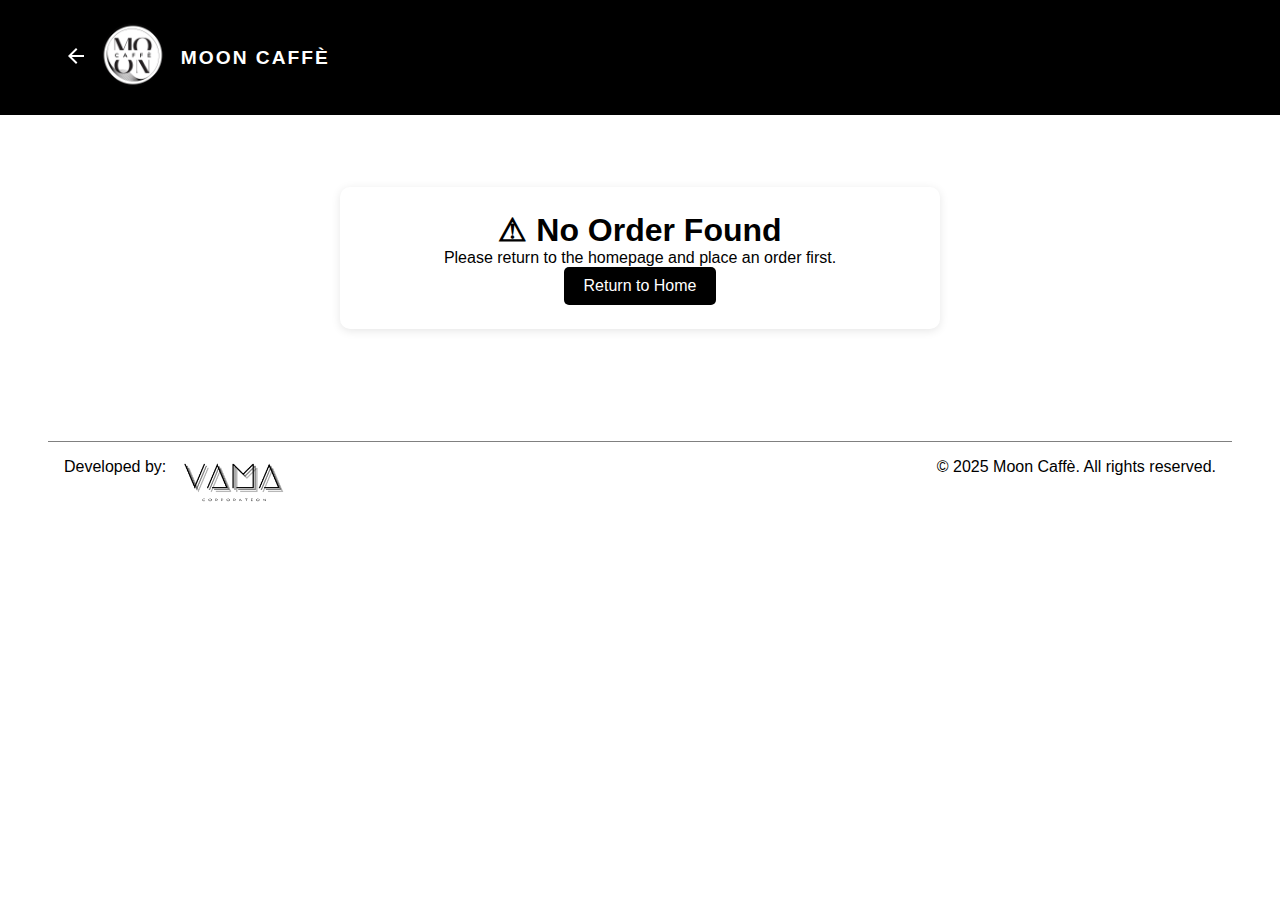
<file: success.html>
<!DOCTYPE html>
<html lang="en">
<head>
  <meta charset="UTF-8">
  <meta name="viewport" content="width=device-width, initial-scale=1.0">
  <link rel="icon" type="image/png" href="photo/logo.png">
  <link rel="stylesheet" href="success.css">
  <title>Payment Successful</title>
</head>
<body>
  <header>
    <div class="left">
      <a href="info.html" class="back">
        <svg xmlns="http://www.w3.org/2000/svg" height="24px" viewBox="0 -960 960 960" width="24px" fill="#FFFFFF"><path d="m313-440 224 224-57 56-320-320 320-320 57 56-224 224h487v80H313Z"/></svg>
      </a>
      <div class="logo">
        <a><img src="photo/logo.png" width="70"></a>
        <span class="mooncaffe-text">MOON CAFFÈ</span>
      </div>
    </div>
  </header>

  <main>
    <section class="payment-successful-container">
      <h1 class="payment-successful">✅ Payment Successful!</h1>
      <p>Thank you for your order at Moon Caffè ☕</p>
      <p>Don't forget to copy your "Order ID" for tracking!</p>

      <div id="customer-details">
        <h3>Customer Information</h3>
        <p id="cust-name"></p>
        <p id="cust-contact"></p>
        <p id="cust-address"></p>
        <p id="cust-notes"></p>
      </div>

      <div id="order-items">
        <!-- JS will populate cart items here -->
      </div>

      <hr>

      <div class="totals">
        <p>Subtotal: ₱<span id="subtotal">0</span></p>
        <p>Delivery Fee: ₱<span id="delivery-fee">0</span></p>
        <p>Total: ₱<span id="total">0</span></p>
          <p>⏱ Estimated Delivery Time: <span id="eta">Calculating...</span></p>
      </div>

      <hr>

      <a href="home.html" class="back-to-home">Back to Home</a>
    </section>
  </main>

  <footer>
      <div class="vama-corp">
        <p>Developed by:</p>
        <img src="photo/vama.png" height="50">
      </div>
      <p class="copyright">&copy; 2025 Moon Caffè. All rights reserved.</p>
  </footer>

  <script src="success.js?v=2"></script>
</body>
</html>
</file>
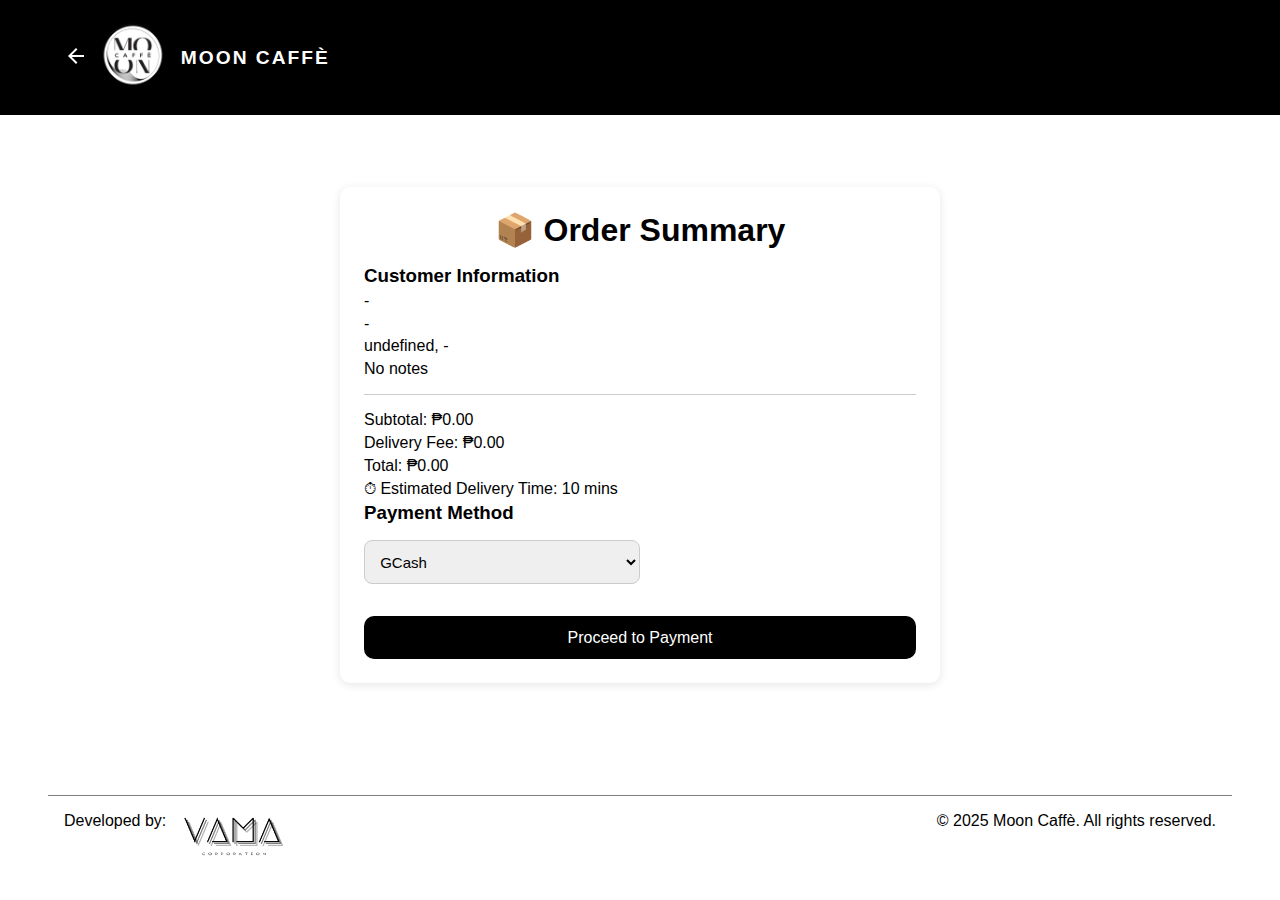
<file: summary.html>
<!DOCTYPE html>
<html lang="en">
<head>
    <meta charset="UTF-8">
    <meta name="viewport" content="width=device-width, initial-scale=1.0">
    <link rel="icon" type="image/png" href="photo/logo.png">
    <link rel="stylesheet" href="summary.css">
    <title>Order Summary | Moon Caffe</title>
</head>
<body>
    <header>
        <div class="left">
            <a href="info.html" class="back">
                <svg xmlns="http://www.w3.org/2000/svg" height="24px" viewBox="0 -960 960 960" width="24px" fill="#FFFFFF"><path d="m313-440 224 224-57 56-320-320 320-320 57 56-224 224h487v80H313Z"/></svg>
            </a>
            <div class="logo">
                <a href="#"><img src="photo/logo.png" width="70"></a>
                <span class="mooncaffe-text">MOON CAFFÈ</span>
            </div>
        </div>
    </header>
    <main>
        <section class="order-summary">
            <h1>📦 Order Summary</h1>

            <div id="customer-details">
                <h3>Customer Information</h3>
                <p id="cust-name"></p>
                <p id="cust-contact"></p>
                <p id="cust-address"></p>
                <p id="cust-notes"></p>
            </div>

            <div id="order-items">
                <!-- JS will populate cart items here -->
            </div>

            <hr>

            <div class="totals">
                <p>Subtotal: ₱<span id="subtotal">0</span></p>
                <p>Delivery Fee: ₱<span id="delivery-fee">0</span></p>
                <p>Total: ₱<span id="total">0</span></p>
                <p>⏱ Estimated Delivery Time: <span id="eta">Calculating...</span></p>
            </div>

            <h3>Payment Method</h3>
            <select id="payment-method">
                <option value="gcash" selected>GCash</option>
                <option value="paymaya" disabled>PayMaya (Coming Soon)</option>
                <option value="card" disabled>Credit/ Debit Card (Coming Soon)</option>
            </select>

            <button id="pay-btn" class="pay-btn">Proceed to Payment</button>

        </section>
    </main>

    <footer>
        <div class="vama-corp">
            <p>Developed by:</p>
            <img src="photo/vama.png" height="50">
        </div>
        <p class="copyright">&copy; 2025 Moon Caffè. All rights reserved.</p>
    </footer>

    <script src="summary.js"></script>
</body>
</html>
</file>
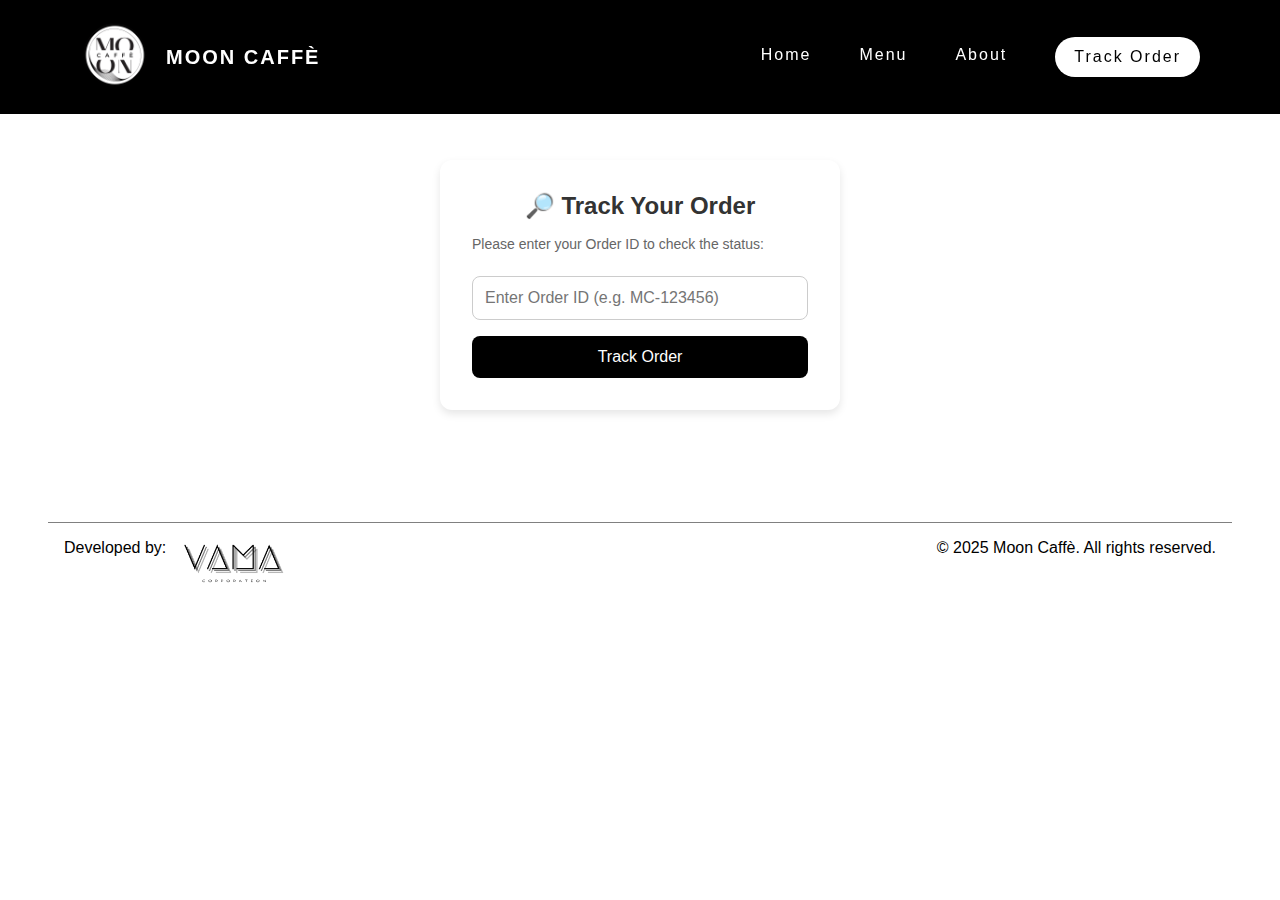
<file: track-order.html>
<!DOCTYPE html>
<html lang="en">
<head>
    <meta charset="UTF-8">
    <meta name="viewport" content="width=device-width, initial-scale=1.0">
    <link rel="icon" type="image/png" href="photo/logo.png">
    <link href="global.css" rel="stylesheet">
    <link href="track-order.css" rel="stylesheet">
    <title>Track Order | Moon Caffe</title>
</head>
<body class="grid-wrap">
    <nav>
        <div class="left-nav">
            <a href="index.html"><img src="photo/logo.png" width="70"></a>
            <span class="mooncaffe-text">MOON CAFFÈ</span>
        </div>
        <div class="nav-btn">
            <a href="index.html" class="active">Home</a>
            <a href="menu.html">Menu</a>
            <a href="about.html">About</a>
            <a href="track-order.html" class="trackOrder">Track Order</a>
            <a href="#" class="menu-icon">
                <svg xmlns="http://www.w3.org/2000/svg" height="24px" viewBox="0 -960 960 960" width="24px" fill="#FFFFFF"><path d="M120-240v-80h720v80H120Zm0-200v-80h720v80H120Zm0-200v-80h720v80H120Z"/></svg>
            </a>
        </div>
    </nav>
    <div class="sidebar">
        <a href="#" class="close-btn">
            <svg xmlns="http://www.w3.org/2000/svg" height="24px" 
                viewBox="0 -960 960 960" width="24px" fill="#FFFFFF">
                <path d="m256-200-56-56 224-224-224-224 56-56 224 224 224-224 56 56-224 224 224 224-56 56-224-224-224 224Z"/>
            </svg>
        </a>
        <a href="index.html">Home</a>
        <a href="menu.html">Menu</a>
        <a href="about.html">About</a>
        <a href="track-order.html" class="trackOrder">Track Order</a>
    </div>

    <div class="track-container">
        <h2>🔎 Track Your Order</h2>
        <p>Please enter your Order ID to check the status:</p>
        <input type="text" class="order-input" placeholder="Enter Order ID (e.g. MC-123456)">
        <button class="track-btn">Track Order</button>
        <div class="order-result" style="display:none; margin-top: 20px;">
            <div class="order-card">
                <p><strong>Order ID:</strong> <span id="result-order-id"></span></p>
                <p><strong>Customer Name:</strong> <span id="result-customer"></span></p>
                <p><strong>Contact:</strong> <span id="result-contact"></span></p>
                <p><strong>Address:</strong> <span id="result-address"></span></p>
                <p><strong>Status:</strong> <span id="result-status"></span></p>
                <p><strong>Items:</strong></p>
                <ul id="result-items"></ul>
                <p><strong>Total:</strong> ₱<span id="result-total"></span></p>
                <p><strong>Date & Time Ordered:</strong> <span id="result-date"></span></p>
            </div>
        </div>
    </div>

    <footer>
        <div class="vama-corp">
            <p>Developed by:</p>
            <img src="photo/vama.png" height="50">
        </div>
        <p class="copyright">&copy; 2025 Moon Caffè. All rights reserved.</p>
    </footer>

    <script src="global.js"></script>
    <script src="track-order.js"></script>
</body>
</html>
</file>
<file: global.css>
* {
    margin: 0;
    padding: 0;
    box-sizing: border-box;
}

body {
    font-family: sans-serif;
    background-color: rgb(255, 255, 255);
    padding-top: 110px;
}


nav {
    display: flex;
    background-color: black;
    padding: 1.25rem 6.25vw;
    box-shadow:  0 -1px 20px -1px white;
    position: fixed;
    top: 0;
    left: 0;
    width: 100%;
    z-index: 1000;
}

.left-nav, a {
    color: white;
    text-decoration: none;
    letter-spacing: 0.125rem;
}

.left-nav span {
    margin-left: 1rem;
    font-weight: bold;
    font-size:  clamp(1rem, 2vw, 1.25rem);
}

.left-nav {
    display: flex;
    align-items: center;
    
}

.nav-btn {
    display: flex;
    flex-direction: row;    
    margin-left: auto;
    align-items: center;
    gap: 3rem;
}

.nav-btn a {
    color: white; 
    text-decoration: none;
    position: relative;
    padding-bottom: 5px;
    transition: color 0.3s ease;
}

.nav-btn a.trackOrder {
    background-color: white;
    color: black;
    border-radius: 25px;
    padding: 10px 18px;
    font-weight: 500; 
    border: 1px solid transparent; 
    transition: background-color 0.3s ease-in, color 0.3s ease-in;
}

.nav-btn a.trackOrder:hover {
    background-color: rgb(166, 166, 166);
    color: black;
    border-color: rgb(200, 200, 200);
}


.nav-btn a:hover {
    color: gray; 
}

.nav-btn a:not(.trackOrder)::after {
    content: "";
    position: absolute;
    left: 0;
    bottom: 0;
    width: 0%;
    height: 2px;
    background: gray;
    transition: width 0.3s ease;
}

.nav-btn a:not(.trackOrder):hover::after {
    width: 100%;
}


.menu-icon {
    display: none;
}

.sidebar {
    position: fixed;
    top: 0;
    right: 0;
    width: 250px;         
    height: 100%;
    background-color: rgba(0, 0, 0, 0.944);
    padding: 2rem 1rem;
    display: flex;
    flex-direction: column;
    gap: 1.5rem;
    transform: translateX(100%); 
    transition: transform 0.3s ease-in-out;
    z-index: 2000;
}

.sidebar .close-btn {
    align-self: flex-end;
    margin-bottom: 2rem;
}

.sidebar a {
    color: white;
    text-decoration: none;
    font-size: 1.2rem;
}

.sidebar a.trackOrder {
    text-align: center;
    background-color: white;
    color: black;
    border-radius: 25px;
    padding: 10px 18px;
    font-weight: 500; 
    border: 1px solid transparent; 
    transition: background-color 0.3s ease-in, color 0.3s ease-in;
}

.sidebar a.trackOrder:hover {
    background-color: rgb(166, 166, 166);
    color: black;
    border-color: rgb(200, 200, 200);
}


.sidebar a:hover {
    color: gray;
}


.sidebar.active {
    transform: translateX(0);
}

footer {
    color: black;
    display: flex;
    margin: 7rem 3rem 0;
}

.vama-corp, .copyright {
    flex: 1;
    padding: 1rem;
    border-top: 1px solid gray;
}

.vama-corp {
    display: flex;
    font-size: 1rem;
}

.copyright {
    display: flex;
    justify-content: flex-end;
}

@media (max-width: 768px) {
    footer {
        flex-direction: column;
    }

    .copyright {
        justify-content: center;
        border: none;
        padding-top: 0;;
    }

    .vama-corp {
        justify-content: center;
    }

    .nav-btn a{
        display: none;
    }

    .nav-btn .menu-icon {
        display: block;
    }

}
</file>
<file: about.css>
* {
    margin: 0;
    padding: 0;
}

html, body {
    max-width: 100%;
    overflow-x: hidden;
}

.firstpic-about {
    display: flex;
    flex-direction: column;   
    justify-content: center;  
    align-items: flex-start;  
    height: 76vh;
    background: url('photo/firstpic-about.png') no-repeat center center/cover;
    align-items: center;
}

.mission {
    color: white;
    text-align: center;
}

.mission h2 {
    margin: 20px;
    font-size: 2rem;
}

.mission p {
    width: 400px;
    font-size: 1.5rem;
    line-height: 1.5;
}

main {
    max-width: 700px;
    margin: 0 auto;
    padding: 20px;
}

main h2 {
    margin-top: 4rem;
}

main p {
    margin: 1rem 0;
    text-align: justify;
    color: rgb(59, 59, 59);
    font-family: 'Segoe UI', Tahoma, Geneva, Verdana, sans-serif;
    text-indent: 20px;
}

main p a {
    font-family: sans-serif;
    letter-spacing: 1px;
    color: blue;
    text-decoration: underline;
    margin-left: 10px;
}

main img {
    margin: 1rem;
    max-width: 700px;
    width: 100%;
    height: auto;
    margin: 1rem auto;
    display: block;
    box-shadow: 0 2px 6px rgba(0, 0, 0, 0.15);
    transition: transform 0.3s ease, box-shadow 0.3s ease;
}

main img:hover {
    transform: scale(1.05);
    box-shadow: 0 8px 20px rgba(0,0,0,0.2);
}

.left-position {
    text-align: left;
}

.socials a {
    margin: 1.5rem;
    text-decoration: none;
    font-size: 20px;
    color: black;
    transition: 0.5s;
}

.socials a:hover {
    color: blue;
}

.socials a i {
    margin-right: 6px;
}

.socials {
    display: flex;
    flex-direction: column;
}

@media (max-width: 426px) {
    .mission h2 {
        margin: 20px;
        font-size: 2rem;
    }

    .mission p {
        width: 400px;
        font-size: 1.5rem;
        line-height: 1.5;
    }
}

@media (max-width: 376px) {
    .mission h2 {
        margin: 20px;
        font-size: 2rem;
    }

    .mission p {
        width: 400px;
        font-size:1.2rem;
        line-height: 1.5;
    }

    .socials a {
        margin: 1.5rem 5px;
    }
}

@media (max-width: 321px) {
    .mission p {
        width: 300px;
        font-size:1.2rem;
        padding: 0 10px;
        line-height: 1.5;
    }

    .socials a{
        font-size: 17px;
    }
}
</file>
<file: info.css>
* {
    margin: 0;
    padding: 0;
    box-sizing: border-box;
}

body {
    font-family: sans-serif;
    background-color: rgb(255, 255, 255);
}

header {
    background-color: black;
    color: white;
    display: flex;
    align-items: center;
    justify-content: space-between; 
    padding: 1.25rem 5vw;
    letter-spacing: 0.125rem;
}

.fixed {
    position: fixed;
    width: 100vw;
    top: 0;
}

.left {
    display: flex;
    align-items: center;
}

.back {
    margin-right: 10px;
}

.logo {
    display: flex;
    align-items: center;
    font-weight: bold;
    font-size:  clamp(1rem, 2vw, 1.25rem);
    gap: 0.8rem;
    font-size: 1.2rem;
}

.checkout-step {
  background: #fff;
  padding: 2rem;
  border-radius: 12px;
  box-shadow: 0 4px 10px rgba(0,0,0,0.1);
  width: 100%;
  max-width: 400px;  
  margin: 2rem auto;
}

.checkout-step h2 {
  margin-bottom: 1rem;
  color: #333;
}

.checkout-step p {
  font-size: 14px;
  color: #666;
  margin-bottom: 1.5rem;
}

.checkout-step label {
  display: block;
  margin: 0.5rem 0 0.25rem;
  font-weight: 500;
  color: #444;
}

.checkout-step input,
.checkout-step select,
.checkout-step textarea {
  width: 100%;
  padding: 0.7rem;
  margin-bottom: 1rem;
  border: 1px solid #ccc;
  border-radius: 8px;
  font-size: 15px;
  outline: none;
  transition: border-color 0.3s;
}

.checkout-step input:focus,
.checkout-step select:focus,
.checkout-step textarea:focus {
  border-color: #6c63ff;
}

.next-btn {
  width: 100%;
  padding: 0.75rem;
  border: none;
  border-radius: 8px;
  background: black;
  color: #fff;
  font-size: 16px;
  cursor: pointer;
  transition: background 0.3s;
}

.next-btn:hover {
  background: rgba(0, 0, 0, 0.800);
}


footer {
    color: black;
    display: flex;
    margin: 7rem 3rem 0;
}

.vama-corp, .copyright {
    flex: 1;
    padding: 1rem;
    border-top: 1px solid gray;
}

.vama-corp {
    display: flex;
    font-size: 1rem;
}

.copyright {
    display: flex;
    justify-content: flex-end;
}

@media (max-width: 768px) {
    footer {
        flex-direction: column;
    }

    .copyright {
        justify-content: center;
        border: none;
        padding-top: 0;;
    }

    .vama-corp {
        justify-content: center;
    }
}

@media (max-width: 480px) {
  .checkout-step {
    padding: 1.5rem;
    border-radius: 8px;
  }

  .checkout-step h2 {
    font-size: 1.2rem;
  }

  .checkout-step p {
    font-size: 13px;
  }

  .next-btn {
    font-size: 14px;
    padding: 0.6rem;
  }
}
</file>
<file: menu.css>
* {
    margin: 0;
    padding: 0;
    box-sizing: border-box;
}

body {
    background-color: rgba(128, 128, 128, 0.26);
}

html {
    scroll-behavior: smooth;
}

.undernav { 
    position: fixed;
    width: 100%;
    z-index: 999;
    top: 110px
}

.place-order {
    display: flex;
    justify-content: center;
    padding: 1rem;
    background: url('photo/moonland.png') no-repeat center bottom / cover;
    background-position-y: 90%;
}

.place-order button {
    color: black; 
    padding: 12px 30px;
    border-radius: 50px; 
    border: none;
    background: linear-gradient(145deg, #f0f4f8, #d9e2ec);
    font-size: 100%;
    font-weight: 700;
    cursor: pointer;
    box-shadow: 0 6px 15px rgba(0,0,0,0.2);
    transition: transform 0.2s ease, box-shadow 0.2s ease, background 0.3s ease;
}

.place-order button:hover {
    transform: translateY(-3px);
    box-shadow: 0 10px 20px rgba(0,0,0,0.3);
    background: linear-gradient(145deg, #e3e9f0, #cdd6e2);
}

.food-variation {
    background-color: #2b2b2b; 
    display: flex;
    gap: 0.5rem;
    flex-wrap: wrap;
    justify-content: center;
    padding: 0.5rem;
}

.food-variation a {
    color: #f0f0f5; 
    background-color: #4a4a4a; 
    padding: 2px 5px;
    border-radius: 5px;
    text-decoration: none;
    font-weight: 500;
    transition: all 0.3s ease;
    box-shadow: 0 2px 5px rgba(0,0,0,0.2);
    font-size:100%;
}

.food-variation a:hover {
    background-color: #6e6e6e; 
    color: #ffffff;
    transform: translateY(-3px);
    box-shadow: 0 6px 12px rgba(0,0,0,0.3);
}

.menu-container {
    padding: 2rem;
    color: white;
    min-height: 100vh;
    margin-top: 70px;
}

.product-section {
    scroll-margin-top: 270px; /* adjust depende sa taas ng nav + place-order */
}

/* Section title */
.product-section h3 {
    text-align: left;
    font-size: 2rem;
    margin: 3rem 0 1.5rem 0;
    color: black;
}

/* Grid for all products */
.product-grid {
    display: grid;
    grid-template-columns: repeat(6, 1fr);
    gap: 0.5rem;
    justify-content: center;
}

/* Individual product card */
.product-card {
    background-color: white; /* moon gray card */
    border-radius: 10px;
    padding: 1rem 0;
    text-align: center;
    transition: transform 0.3s ease, box-shadow 0.3s ease;
    cursor: pointer;
    box-shadow: 0 4px 10px rgba(0,0,0,0.2);
}

.product-card:hover {
    transform: translateY(-5px);
    box-shadow: 0 10px 20px rgba(0,0,0,0.4);
}

.product-card img {
    width: 90%;
    max-width: 150px;
    margin-bottom: 0.5rem;
    border-radius: 12px;
}

/* Product name */
.product-card .product-name {
    font-size: 1.2rem;
    margin-bottom: 0.3rem;
    font-weight: 600;
}

.product-name {
    color: black;
}

/* Product price */
.product-card .price {
    font-size: 1rem;
    color: black;
    font-weight: 500;
}

@media (max-width: 992px) {
    .product-grid {
        grid-template-columns: repeat(3, 1fr);
    }

    .food-variation a{
        font-size: 80%;
    }
}

@media (max-width: 768px) {
    .product-grid {
        grid-template-columns: repeat(2, 1fr);
    }

    .food-variation a{
        font-size: 60%;
    }
}
</file>
<file: order-area.css>
* {
    margin: 0;
    padding: 0;
    box-sizing: border-box;
}

body {
    font-family: sans-serif;
    background-color: rgb(255, 255, 255);
}

html {
    scroll-behavior: smooth;
}

header {
    background-color: black;
    color: white;
    display: flex;
    align-items: center;
    justify-content: space-between; 
    padding: 1.25rem 5vw;
    letter-spacing: 0.125rem;
}

.fixed {
    position: fixed;
    width: 100vw;
    top: 0;
}

.left {
    display: flex;
    align-items: center;
}

.back {
    margin-right: 10px;
}

.logo {
    display: flex;
    align-items: center;
    font-weight: bold;
    font-size:  clamp(1rem, 2vw, 1.25rem);
    gap: 0.8rem;
    font-size: 1.2rem;
}

.cart-icon {
    position: relative;
    font-size: 1.5rem;
    cursor: pointer;
    transition: transform 0.3s ease;
}

.cart-icon.bounce {
    transform: scale(1.3);
}

.cart-badge {
    position: absolute;
    top: -8px;
    right: -10px;
    background: red;
    color: white;
    font-size: 0.7rem;
    padding: 2px 6px;
    border-radius: 50%;
    display: none;
}

/* Cart Sidebar */
.cart-sidebar {
    position: fixed;
    top: 0;
    right: -400px;
    width: 300px;
    height: 100%;
    color: white;
    background-color: rgba(0, 0, 0, 0.944);
    padding: 1rem;
    transition: right 0.3s ease;
    display: flex;
    flex-direction: column;
    z-index: 1000;
}

.cart-sidebar .close-cart {
    display: flex;
    justify-content: flex-end;
}

.cart-sidebar.open {
    right: 0;
}

.cart-sidebar h2 {
    margin: 1rem 0 1rem 0;
}

.cart-items {
    flex-grow: 1;
    overflow-y: auto;
}

.cart-item {
    display: flex;
    justify-content: space-between;
    align-items: center;
    margin-bottom: 0.5rem;
    background: rgba(128, 128, 128, 0.295);
    padding: 0.5rem;
    border-radius: 5px;
}

.cart-item-controls {
    display: flex;
    align-items: center;
    gap: 0.3rem;
}

.cart-item-controls button {
    padding: 0.2rem 0.5rem;
    border: none;
    background: #444;
    color: #fff;
    cursor: pointer;
    border-radius: 5px;
}

.cart-item-controls .remove-btn {
    background: red;
    padding: 0.3rem 0.6rem;
    border-radius: 5px;
    cursor: pointer;
    border: none;
    color: white;
}

.cart-footer {
    margin-top: auto;
    border-top: 1px solid #555;
    padding-top: 1rem;
    text-align: center;
}

.cart-footer p {
    margin-bottom: 10px;
}

.checkout {
    background: gray;
    color: black;
    padding: 0.5rem 1rem;
    border: none;
    border-radius: 5px;
    font-weight: bold;
    font-size: 1rem;
    text-transform: uppercase;
    cursor: pointer;
}

.checkout:disabled {
    background: #ccc;
    cursor: not-allowed;
}


/* Toast */
.toast {
    position: fixed;
    bottom: 20px;
    right: 20px;
    background: #333;
    color: #fff;
    padding: 10px 20px;
    border-radius: 5px;
    opacity: 0;
    transition: opacity 0.5s ease, transform 0.5s ease;
    transform: translateY(20px);
    pointer-events: none;
    z-index: 2000;
}

.toast.show {
    opacity: 1;
    transform: translateY(0);
}

.food-variation {
    background-color: #2b2b2b; 
    display: flex;
    gap: 0.5rem;
    flex-wrap: wrap;
    justify-content: center;
    padding: 0.5rem;
    width: 100%;
}

.food-variation a {
    color: #f0f0f5; 
    background-color: #4a4a4a; 
    padding: 2px 13px;
    border-radius: 5px;
    text-decoration: none;
    font-weight: 500;
    transition: all 0.3s ease;
    box-shadow: 0 2px 5px rgba(0,0,0,0.2);
    font-size:100%;
}

.food-variation a:hover {
    background-color: #6e6e6e; 
    color: #ffffff;
    transform: translateY(-3px);
    box-shadow: 0 6px 12px rgba(0,0,0,0.3);
}

.menu-container {
    padding: 2rem;
    margin-top: 130px;
    color: white;
    min-height: 100vh;
}

.menu-container .note {
    color: black;
    text-align: center;
    margin-top: 1rem;
    border-left: solid 5px red;
    background-color: #6e6e6e37;
    padding: 5px;
    border-radius:0 5px 5px 0 ;
}

.product-section {
    scroll-margin-top: 170px; /* adjust depende sa taas ng nav */
}

/* Section title */
.product-section h3 {
    text-align: left;
    font-size: 2rem;
    margin: 1.5rem 0 1.5rem 0;
    color: black;
}

/* Grid for all products */
.product-grid {
    display: grid;
    grid-template-columns: repeat(6, 1fr);
    gap: 0.5rem;
    justify-content: center;
}

/* Individual product card */
.product-card {
    background-color: white; /* moon gray card */
    border-radius: 10px;
    padding: 1rem 0;
    text-align: center;
    transition: transform 0.3s ease, box-shadow 0.3s ease;
    box-shadow: 0 4px 10px rgba(0,0,0,0.2);
}

.product-card img {
    width: 90%;
    max-width: 150px;
    margin-bottom: 0.5rem;
    border-radius: 12px;
}

/* Product name */
.product-card .product-name {
    font-size: 1.2rem;
    margin-bottom: 0.3rem;
    font-weight: 600;
}

.product-name {
    color: black;
}

/* Product price */
.product-card .price {
    font-size: 1rem;
    color: black;
    font-weight: 500;
}

.quantity-controls {
    display: flex;
    justify-content: center;
    align-items: center;
    gap: 0.5rem;
    margin-bottom: 0.5rem;
}

.quantity-controls button {
    padding: 0.3rem 0.7rem;
    border: none;
    background: #444;
    color: #fff;
    cursor: pointer;
    border-radius: 5px;
}

.quantity-controls span {
    min-width: 20px;
    text-align: center;
    display: inline-block;
    color: black;   
}

.quantity-controls-container {
    background-color: rgba(128, 128, 128, 0.226);
    border-radius: 6px;
}

button.add {
    background: gray;
    border: none;
    padding: 0.5rem 1rem;
    border-radius: 5px;
    cursor: pointer;
    font-weight: bold;
}

footer {
    color: black;
    display: flex;
    margin: 7rem 3rem 0;
}

.vama-corp, .copyright {
    flex: 1;
    padding: 1rem;
    border-top: 1px solid gray;
}

.vama-corp {
    display: flex;
    font-size: 1rem;
}

.copyright {
    display: flex;
    justify-content: flex-end;
}

@media (max-width: 992px) {
    .product-grid {
        grid-template-columns: repeat(3, 1fr);
    }

    .food-variation a{
        font-size: 80%;
    }
}

@media (max-width: 768px) {
    .product-grid {
        grid-template-columns: repeat(2, 1fr);
    }

    .food-variation a{
        font-size: 60%;
    }

    footer {
        flex-direction: column;
    }

    .copyright {
        justify-content: center;
        border: none;
        padding-top: 0;;
    }

    .vama-corp {
        justify-content: center;
    }
}
</file>
<file: success.css>
* {
    margin: 0;
    padding: 0;
    box-sizing: border-box;
}

body {
    font-family: sans-serif;
    background-color: rgb(255, 255, 255);
}

header {
    background-color: black;
    color: white;
    display: flex;
    align-items: center;
    justify-content: space-between; 
    padding: 1.25rem 5vw;
    letter-spacing: 0.125rem;
}

.fixed {
    position: fixed;
    width: 100vw;
    top: 0;
}

.left {
    display: flex;
    align-items: center;
}

.back {
    margin-right: 10px;
}

.logo {
    display: flex;
    align-items: center;
    font-weight: bold;
    font-size:  clamp(1rem, 2vw, 1.25rem);
    gap: 0.8rem;
    font-size: 1.2rem;
}

main {
    max-width: 600px;
    margin: 4.5rem auto;
    background: #fff;
    padding: 1.5rem;
    border-radius: 10px;
    box-shadow: 0 2px 10px rgba(0,0,0,0.1);
}

.order-summary h1 {
    margin-bottom: 1rem;
    text-align: center;
}

#customer-details p,
#order-items p,
.totals p {
    margin: 0.3rem 0;
}

hr {
    margin: 1rem 0;
    border: none;
    border-top: 1px solid #ccc;
}

#customer-details {
    margin-top: 16px;
    text-align: left;
}

#order-items {
    text-align: left;
}

.totals {
    text-align: left;
}

.payment-successful {
    color: black;
    text-align: center;
}

.payment-successful-container {
    text-align: center;
}

#copy-order-id:hover {
  fill: #000;
  transform: scale(1.1);
  transition: all 0.2s ease;
}
/* NADAGDAG TO---------------- */

.back-to-home {
    display: inline-block;
    padding: 10px 20px;
    background: black;
    color: white;
    text-decoration: none;
    border-radius: 5px;
    transition: background 0.3s;
}

.back-to-home:hover {
    background: rgba(0, 0, 0, 0.800);
}

footer {
    color: black;
    display: flex;
    margin: 7rem 3rem 0;
}

.vama-corp, .copyright {
    flex: 1;
    padding: 1rem;
    border-top: 1px solid gray;
}

.vama-corp {
    display: flex;
    font-size: 1rem;
}

.copyright {
    display: flex;
    justify-content: flex-end;
}

@media (max-width: 768px) {
    footer {
        flex-direction: column;
    }

    .copyright {
        justify-content: center;
        border: none;
        padding-top: 0;;
    }

    .vama-corp {
        justify-content: center;
    }
}
</file>
<file: summary.css>
* {
    margin: 0;
    padding: 0;
    box-sizing: border-box;
}

body {
    font-family: sans-serif;
    background-color: rgb(255, 255, 255);
}

header {
    background-color: black;
    color: white;
    display: flex;
    align-items: center;
    justify-content: space-between; 
    padding: 1.25rem 5vw;
    letter-spacing: 0.125rem;
}

.fixed {
    position: fixed;
    width: 100vw;
    top: 0;
}

.left {
    display: flex;
    align-items: center;
}

.back {
    margin-right: 10px;
}

.logo {
    display: flex;
    align-items: center;
    font-weight: bold;
    font-size:  clamp(1rem, 2vw, 1.25rem);
    gap: 0.8rem;
    font-size: 1.2rem;
}

main {
    max-width: 600px;
    margin: 4.5rem auto;
    background: #fff;
    padding: 1.5rem;
    border-radius: 10px;
    box-shadow: 0 2px 10px rgba(0,0,0,0.1);
}

.order-summary h1 {
    margin-bottom: 1rem;
    text-align: center;
}

#customer-details p,
#order-items p,
.totals p {
    margin: 0.3rem 0;
}

hr {
    margin: 1rem 0;
    border: none;
    border-top: 1px solid #ccc;
}

#payment-method {
  width: 50%;
  padding: 0.7rem;
  border-radius: 8px;
  border: 1px solid #ccc;
  font-size: 15px;
  margin: 1rem 0;
  outline: none;
  cursor: pointer;
  transition: border-color 0.3s;
}

#payment-method:focus {
  border-color: #6c63ff; /* highlight kapag naka-focus */
}


.pay-btn {
    width: 100%;
    padding: 0.8rem;
    background-color: black;
    color: #fff;
    border: none;
    border-radius: 10px;
    cursor: pointer;
    font-size: 1rem;
    margin-top: 1rem;
}

.pay-btn:hover {
    background-color: rgba(0, 0, 0, 0.800);
}


footer {
    color: black;
    display: flex;
    margin: 7rem 3rem 0;
}

.vama-corp, .copyright {
    flex: 1;
    padding: 1rem;
    border-top: 1px solid gray;
}

.vama-corp {
    display: flex;
    font-size: 1rem;
}

.copyright {
    display: flex;
    justify-content: flex-end;
}

@media (max-width: 768px) {
    footer {
        flex-direction: column;
    }

    .copyright {
        justify-content: center;
        border: none;
        padding-top: 0;;
    }

    .vama-corp {
        justify-content: center;
    }
}

@media (max-width: 321px) {
    .order-summary h1 {
        font-size: 25px;
    }
}
</file>
<file: track-order.css>
* {
    margin: 0;
    padding: 0;
    box-sizing: border-box;
}

.track-container {
    margin: 50px auto;
    background: #fff;
    padding: 2rem;
    border-radius: 12px;
    box-shadow: 0 4px 8px rgba(0,0,0,0.1);
    width: 400px;
}

.track-container h2 {
    margin-bottom: 1rem;
    color: #333;
    text-align: center;
}

.track-container p {
    font-size: 14px;
    color: #666;
    margin-bottom: 1.5rem;
}

.order-card {
  background: #fff;
  border-radius: 15px;
  padding: 20px;
  max-width: 400px;
  margin: 0 auto;
  box-shadow: 0 4px 10px rgba(0,0,0,0.1);
  transition: all 0.3s ease;
}

.order-card h3 {
  margin-bottom: 10px;
}

.order-card p {
  margin-bottom: 5px;
  font-size: 15px;
}

.order-input {
    width: 100%;
    padding: 0.75rem;
    border: 1px solid #ccc;
    border-radius: 8px;
    font-size: 16px;
    margin-bottom: 1rem;
    outline: none;
    transition: border-color 0.3s;
}

.order-input:focus {
    border-color: #6c63ff;
}

.track-btn {
    width: 100%;
    padding: 0.75rem;
    border: none;
    border-radius: 8px;
    background: black;
    color: #fff;
    font-size: 16px;
    cursor: pointer;
    transition: background 0.3s;
}

.track-btn:hover {
    background: rgba(0, 0, 0, 0.850);
}
</file>
